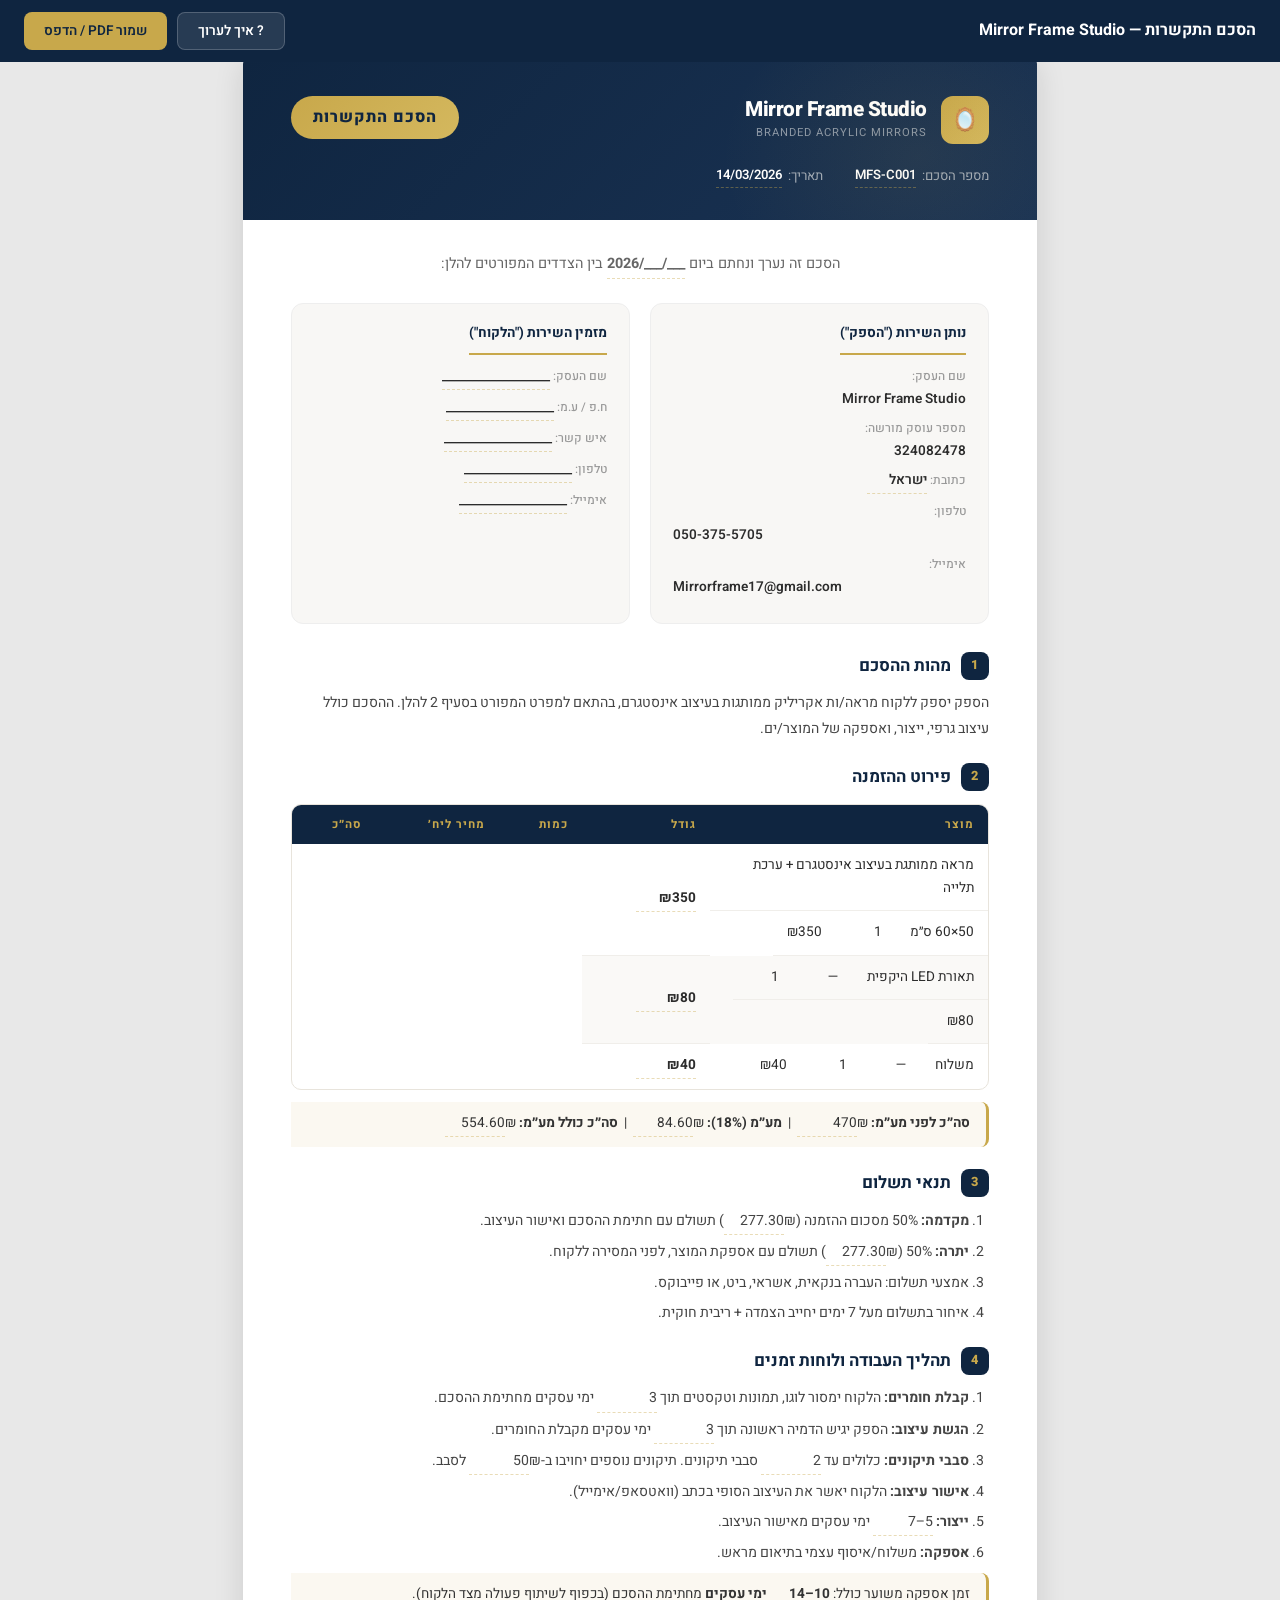
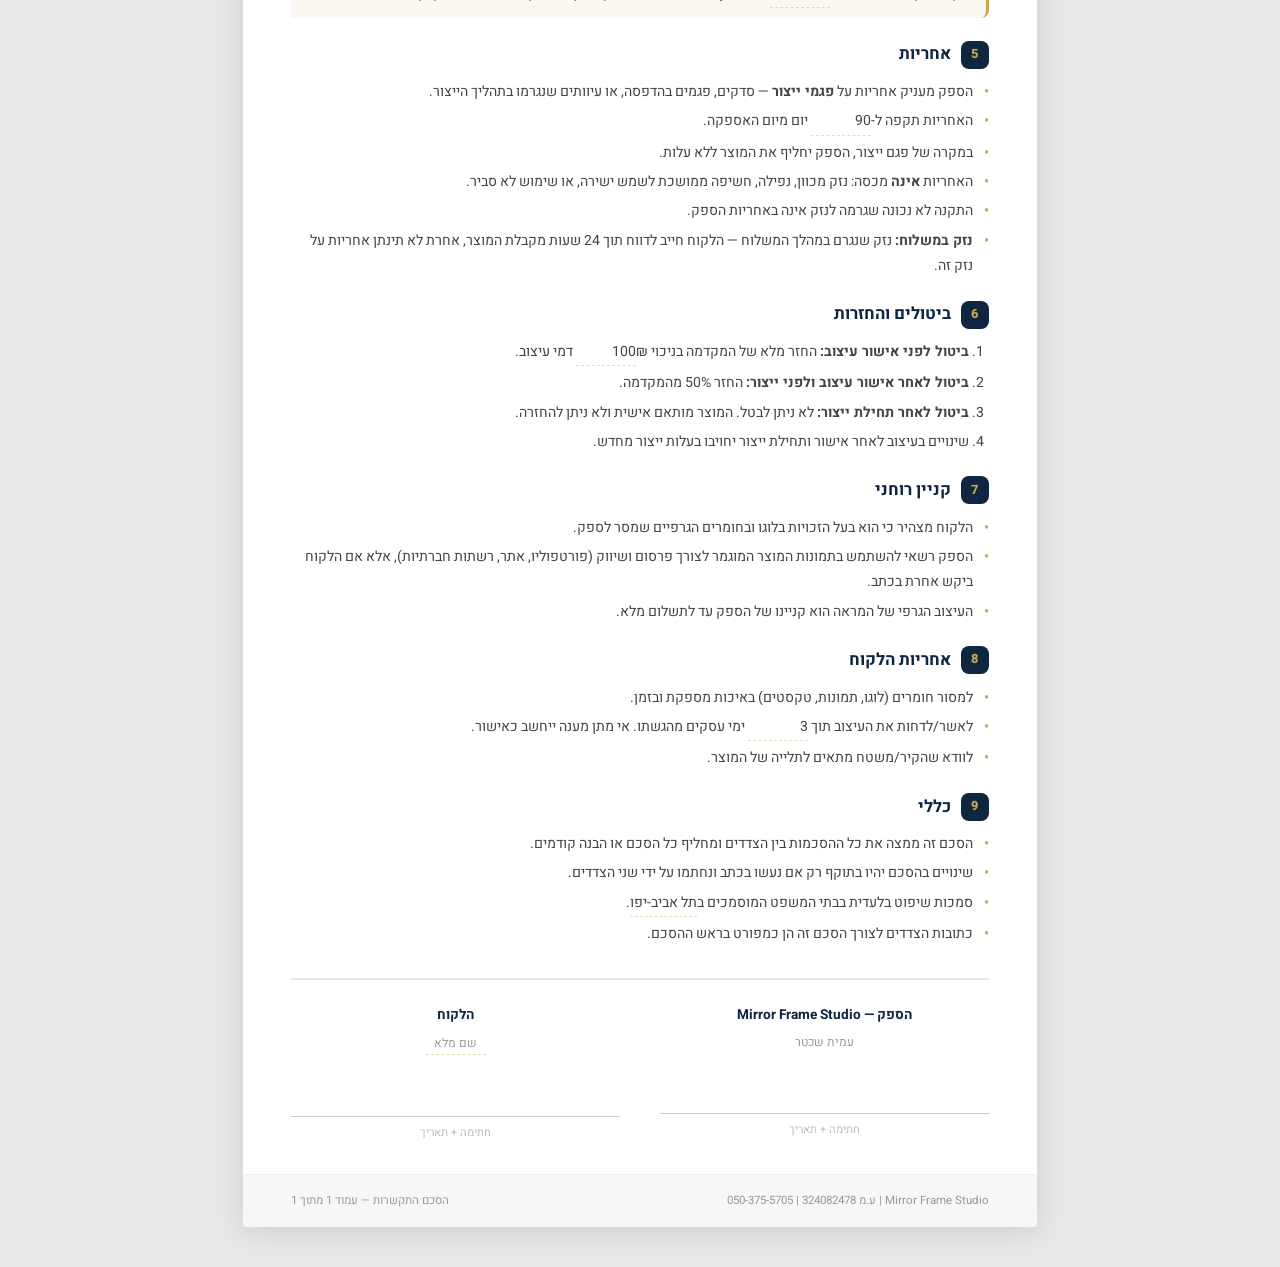
<file: contract-template.html>
<!DOCTYPE html>
<html lang="he" dir="rtl">
<head>
<meta charset="UTF-8">
<meta name="viewport" content="width=device-width, initial-scale=1.0">
<title>הסכם התקשרות — Mirror Frame Studio</title>
<link href="https://fonts.googleapis.com/css2?family=Heebo:wght@300;400;500;600;700;800;900&display=swap" rel="stylesheet">
<style>
@page{size:A4;margin:0}
@media print{
  body{-webkit-print-color-adjust:exact;print-color-adjust:exact}
  .no-print{display:none!important}
  .page{box-shadow:none!important;margin:0!important;border-radius:0!important}
  .page-break{page-break-before:always}
}
*{box-sizing:border-box;margin:0;padding:0}
body{font-family:'Heebo',sans-serif;background:#e8e8e8;color:#2c2c2c;line-height:1.7;font-size:13.5px}

/* Toolbar */
.toolbar{position:fixed;top:0;left:0;right:0;background:#0F2540;color:#fff;padding:12px 24px;display:flex;align-items:center;justify-content:space-between;z-index:100;font-size:.9rem;direction:rtl}
.toolbar-title{font-weight:700;font-size:1rem}
.toolbar-actions{display:flex;gap:10px}
.toolbar-btn{padding:8px 20px;border:none;border-radius:8px;font-family:'Heebo',sans-serif;font-weight:600;font-size:.85rem;cursor:pointer;transition:all .2s}
.btn-print{background:#C8A84B;color:#0F2540}
.btn-print:hover{background:#d4b85e}
.btn-help{background:rgba(255,255,255,.1);color:#fff;border:1px solid rgba(255,255,255,.2)}
.btn-help:hover{background:rgba(255,255,255,.2)}
.toolbar-hint{position:fixed;top:56px;left:20px;background:#fff;color:#333;padding:16px 20px;border-radius:12px;box-shadow:0 4px 24px rgba(0,0,0,.15);font-size:.85rem;line-height:1.8;max-width:320px;display:none;z-index:101;direction:rtl}
.toolbar-hint.show{display:block}

/* Page */
.page{width:210mm;min-height:297mm;background:#fff;margin:60px auto 40px;box-shadow:0 4px 30px rgba(0,0,0,.12);border-radius:4px;position:relative;overflow:hidden;padding:0}

/* Header */
.header{background:linear-gradient(135deg,#0F2540 0%,#1a3354 100%);color:#fff;padding:36px 48px 32px;position:relative;overflow:hidden}
.header::after{content:'';position:absolute;top:-40%;right:-10%;width:50%;height:200%;background:radial-gradient(ellipse,rgba(200,168,75,.08),transparent 70%);pointer-events:none}
.header-top{display:flex;justify-content:space-between;align-items:flex-start}
.logo-area{display:flex;align-items:center;gap:14px}
.logo-icon{width:48px;height:48px;background:linear-gradient(135deg,#C8A84B,#d4b85e);border-radius:12px;display:flex;align-items:center;justify-content:center;font-size:1.4rem}
.logo-text h1{font-size:1.3rem;font-weight:800;letter-spacing:-.5px;line-height:1.2}
.logo-text p{font-size:.7rem;color:rgba(255,255,255,.5);font-weight:400;letter-spacing:1px}
.doc-badge{background:linear-gradient(135deg,#C8A84B,#d4b85e);color:#0F2540;padding:8px 22px;border-radius:50px;font-weight:800;font-size:1rem;letter-spacing:1px}
.header-meta{display:flex;gap:32px;margin-top:20px;font-size:.82rem;color:rgba(255,255,255,.6)}
.header-meta span{display:flex;align-items:center;gap:6px}
.header-meta strong{color:#fff;font-weight:600}

/* Content */
.content{padding:32px 48px}
[contenteditable]{outline:none;border-bottom:1px dashed rgba(200,168,75,.4);padding-bottom:1px;min-width:60px;display:inline-block}
[contenteditable]:focus{border-bottom-color:#C8A84B;background:rgba(200,168,75,.06)}
@media print{[contenteditable]{border-bottom:none}}

/* Parties */
.parties{display:grid;grid-template-columns:1fr 1fr;gap:20px;margin-bottom:28px}
.party-box{background:#f8f7f5;border-radius:12px;padding:18px 22px;border:1px solid #eee}
.party-box h3{font-size:.85rem;font-weight:700;color:#0F2540;margin-bottom:10px;padding-bottom:8px;border-bottom:2px solid #C8A84B;display:inline-block}
.party-field{margin-bottom:6px;font-size:.85rem}
.party-field label{color:#999;font-weight:500;font-size:.75rem}
.party-field .val{font-weight:600;color:#2c2c2c}

/* Sections */
.section{margin-bottom:22px}
.section-num{display:inline-flex;align-items:center;justify-content:center;width:28px;height:28px;background:#0F2540;color:#C8A84B;border-radius:8px;font-size:.8rem;font-weight:800;margin-left:10px;flex-shrink:0}
.section h2{font-size:1.05rem;font-weight:700;color:#0F2540;margin-bottom:10px;display:flex;align-items:center}
.section p,.section li{font-size:.88rem;color:#444;line-height:1.8}
.section ol{padding-right:20px;margin:0}
.section ol li{margin-bottom:4px}
.section ul{list-style:none;padding:0}
.section ul li{padding-right:16px;position:relative;margin-bottom:4px}
.section ul li::before{content:'•';position:absolute;right:0;color:#C8A84B;font-weight:700}
.highlight{background:rgba(200,168,75,.08);border-right:3px solid #C8A84B;padding:10px 16px;border-radius:0 8px 8px 0;margin:8px 0;font-size:.85rem;color:#333}

/* Order details table */
.order-table{width:100%;border-collapse:separate;border-spacing:0;border-radius:10px;overflow:hidden;border:1px solid #e8e4dc;margin:12px 0}
.order-table th{background:#0F2540;color:#C8A84B;padding:10px 14px;font-size:.72rem;font-weight:700;text-transform:uppercase;letter-spacing:1px;text-align:right}
.order-table td{padding:10px 14px;border-bottom:1px solid #f0eeea;font-size:.85rem}
.order-table tr:last-child td{border-bottom:none}
.order-table tr:nth-child(even){background:#faf9f7}

/* Signatures */
.signatures{display:grid;grid-template-columns:1fr 1fr;gap:40px;margin-top:32px;padding-top:24px;border-top:2px solid #e8e4dc}
.sig-box{text-align:center}
.sig-box h4{font-size:.85rem;font-weight:700;color:#0F2540;margin-bottom:4px}
.sig-box p{font-size:.75rem;color:#999;margin-bottom:12px}
.sig-line{border-bottom:1px solid #ccc;height:50px;margin-bottom:6px}
.sig-label{font-size:.7rem;color:#bbb}

/* Footer */
.footer{padding:16px 48px;background:#f8f7f5;border-top:1px solid #eee;display:flex;justify-content:space-between;font-size:.72rem;color:#999}
</style>
</head>
<body>

<!-- Toolbar -->
<div class="toolbar no-print">
  <span class="toolbar-title">הסכם התקשרות — Mirror Frame Studio</span>
  <div class="toolbar-actions">
    <button class="toolbar-btn btn-help" onclick="document.querySelector('.toolbar-hint').classList.toggle('show')">? איך לערוך</button>
    <button class="toolbar-btn btn-print" onclick="window.print()">שמור PDF / הדפס</button>
  </div>
</div>
<div class="toolbar-hint no-print">
  <strong>איך לערוך:</strong><br>
  לחצו על כל טקסט <span style="color:#C8A84B;font-weight:700">עם קו תחתון מקווקו</span> כדי לערוך.<br>
  שדות: שמות, תאריכים, מחירים, פרטי הזמנה.<br><br>
  <strong>לשמור כ-PDF:</strong><br>
  לחצו "שמור PDF" → "Save as PDF" → שמרו.
</div>

<!-- ========== PAGE 1 ========== -->
<div class="page">

  <!-- Header -->
  <div class="header">
    <div class="header-top">
      <div class="logo-area">
        <div class="logo-icon">🪞</div>
        <div class="logo-text">
          <h1>Mirror Frame Studio</h1>
          <p>BRANDED ACRYLIC MIRRORS</p>
        </div>
      </div>
      <div class="doc-badge">הסכם התקשרות</div>
    </div>
    <div class="header-meta">
      <span>מספר הסכם: <strong contenteditable="true">MFS-C001</strong></span>
      <span>תאריך: <strong contenteditable="true">14/03/2026</strong></span>
    </div>
  </div>

  <div class="content">

    <!-- Intro -->
    <p style="font-size:.9rem;color:#666;margin-bottom:24px;text-align:center">
      הסכם זה נערך ונחתם ביום <strong contenteditable="true">___/___/2026</strong> בין הצדדים המפורטים להלן:
    </p>

    <!-- Parties -->
    <div class="parties">
      <div class="party-box">
        <h3>נותן השירות ("הספק")</h3>
        <div class="party-field">
          <label>שם העסק:</label>
          <div class="val">Mirror Frame Studio</div>
        </div>
        <div class="party-field">
          <label>מספר עוסק מורשה:</label>
          <div class="val">324082478</div>
        </div>
        <div class="party-field">
          <label>כתובת:</label>
          <div class="val" contenteditable="true">ישראל</div>
        </div>
        <div class="party-field">
          <label>טלפון:</label>
          <div class="val" dir="ltr">050-375-5705</div>
        </div>
        <div class="party-field">
          <label>אימייל:</label>
          <div class="val" dir="ltr">Mirrorframe17@gmail.com</div>
        </div>
      </div>
      <div class="party-box">
        <h3>מזמין השירות ("הלקוח")</h3>
        <div class="party-field">
          <label>שם העסק:</label>
          <div class="val" contenteditable="true">__________________</div>
        </div>
        <div class="party-field">
          <label>ח.פ / ע.מ:</label>
          <div class="val" contenteditable="true">__________________</div>
        </div>
        <div class="party-field">
          <label>איש קשר:</label>
          <div class="val" contenteditable="true">__________________</div>
        </div>
        <div class="party-field">
          <label>טלפון:</label>
          <div class="val" contenteditable="true" dir="ltr">__________________</div>
        </div>
        <div class="party-field">
          <label>אימייל:</label>
          <div class="val" contenteditable="true" dir="ltr">__________________</div>
        </div>
      </div>
    </div>

    <!-- Section 1 -->
    <div class="section">
      <h2><span class="section-num">1</span>מהות ההסכם</h2>
      <p>הספק יספק ללקוח מראה/ות אקריליק ממותגות בעיצוב אינסטגרם, בהתאם למפרט המפורט בסעיף 2 להלן. ההסכם כולל עיצוב גרפי, ייצור, ואספקה של המוצר/ים.</p>
    </div>

    <!-- Section 2 -->
    <div class="section">
      <h2><span class="section-num">2</span>פירוט ההזמנה</h2>
      <table class="order-table">
        <thead>
          <tr>
            <th style="width:40%">מוצר</th>
            <th>גודל</th>
            <th>כמות</th>
            <th>מחיר ליח׳</th>
            <th>סה״כ</th>
          </tr>
        </thead>
        <tbody>
          <tr>
            <td contenteditable="true">מראה ממותגת בעיצוב אינסטגרם + ערכת תלייה</td>
            <td contenteditable="true">50×60 ס״מ</td>
            <td contenteditable="true">1</td>
            <td contenteditable="true">₪350</td>
            <td><strong contenteditable="true">₪350</strong></td>
          </tr>
          <tr>
            <td contenteditable="true">תאורת LED היקפית</td>
            <td contenteditable="true">—</td>
            <td contenteditable="true">1</td>
            <td contenteditable="true">₪80</td>
            <td><strong contenteditable="true">₪80</strong></td>
          </tr>
          <tr>
            <td contenteditable="true">משלוח</td>
            <td contenteditable="true">—</td>
            <td contenteditable="true">1</td>
            <td contenteditable="true">₪40</td>
            <td><strong contenteditable="true">₪40</strong></td>
          </tr>
        </tbody>
      </table>
      <div class="highlight">
        <strong>סה״כ לפני מע״מ:</strong> ₪<span contenteditable="true">470</span> &nbsp;|&nbsp;
        <strong>מע״מ (18%):</strong> ₪<span contenteditable="true">84.60</span> &nbsp;|&nbsp;
        <strong>סה״כ כולל מע״מ:</strong> ₪<span contenteditable="true">554.60</span>
      </div>
    </div>

    <!-- Section 3 -->
    <div class="section">
      <h2><span class="section-num">3</span>תנאי תשלום</h2>
      <ol>
        <li><strong>מקדמה:</strong> 50% מסכום ההזמנה (₪<span contenteditable="true">277.30</span>) תשולם עם חתימת ההסכם ואישור העיצוב.</li>
        <li><strong>יתרה:</strong> 50% (₪<span contenteditable="true">277.30</span>) תשולם עם אספקת המוצר, לפני המסירה ללקוח.</li>
        <li>אמצעי תשלום: העברה בנקאית, אשראי, ביט, או פייבוקס.</li>
        <li>איחור בתשלום מעל 7 ימים יחייב הצמדה + ריבית חוקית.</li>
      </ol>
    </div>

    <!-- Section 4 -->
    <div class="section">
      <h2><span class="section-num">4</span>תהליך העבודה ולוחות זמנים</h2>
      <ol>
        <li><strong>קבלת חומרים:</strong> הלקוח ימסור לוגו, תמונות וטקסטים תוך <span contenteditable="true">3</span> ימי עסקים מחתימת ההסכם.</li>
        <li><strong>הגשת עיצוב:</strong> הספק יגיש הדמיה ראשונה תוך <span contenteditable="true">3</span> ימי עסקים מקבלת החומרים.</li>
        <li><strong>סבבי תיקונים:</strong> כלולים עד <span contenteditable="true">2</span> סבבי תיקונים. תיקונים נוספים יחויבו ב-₪<span contenteditable="true">50</span> לסבב.</li>
        <li><strong>אישור עיצוב:</strong> הלקוח יאשר את העיצוב הסופי בכתב (וואטסאפ/אימייל).</li>
        <li><strong>ייצור:</strong> <span contenteditable="true">5–7</span> ימי עסקים מאישור העיצוב.</li>
        <li><strong>אספקה:</strong> משלוח/איסוף עצמי בתיאום מראש.</li>
      </ol>
      <div class="highlight">
        זמן אספקה משוער כולל: <strong><span contenteditable="true">10–14</span> ימי עסקים</strong> מחתימת ההסכם (בכפוף לשיתוף פעולה מצד הלקוח).
      </div>
    </div>

    <!-- Section 5 -->
    <div class="section">
      <h2><span class="section-num">5</span>אחריות</h2>
      <ul>
        <li>הספק מעניק אחריות על <strong>פגמי ייצור</strong> — סדקים, פגמים בהדפסה, או עיוותים שנגרמו בתהליך הייצור.</li>
        <li>האחריות תקפה ל-<span contenteditable="true">90</span> יום מיום האספקה.</li>
        <li>במקרה של פגם ייצור, הספק יחליף את המוצר ללא עלות.</li>
        <li>האחריות <strong>אינה</strong> מכסה: נזק מכוון, נפילה, חשיפה ממושכת לשמש ישירה, או שימוש לא סביר.</li>
        <li>התקנה לא נכונה שגרמה לנזק אינה באחריות הספק.</li>
        <li><strong>נזק במשלוח:</strong> נזק שנגרם במהלך המשלוח — הלקוח חייב לדווח תוך 24 שעות מקבלת המוצר, אחרת לא תינתן אחריות על נזק זה.</li>
      </ul>
    </div>

    <!-- Section 6 -->
    <div class="section">
      <h2><span class="section-num">6</span>ביטולים והחזרות</h2>
      <ol>
        <li><strong>ביטול לפני אישור עיצוב:</strong> החזר מלא של המקדמה בניכוי ₪<span contenteditable="true">100</span> דמי עיצוב.</li>
        <li><strong>ביטול לאחר אישור עיצוב ולפני ייצור:</strong> החזר 50% מהמקדמה.</li>
        <li><strong>ביטול לאחר תחילת ייצור:</strong> לא ניתן לבטל. המוצר מותאם אישית ולא ניתן להחזרה.</li>
        <li>שינויים בעיצוב לאחר אישור ותחילת ייצור יחויבו בעלות ייצור מחדש.</li>
      </ol>
    </div>

    <!-- Section 7 -->
    <div class="section">
      <h2><span class="section-num">7</span>קניין רוחני</h2>
      <ul>
        <li>הלקוח מצהיר כי הוא בעל הזכויות בלוגו ובחומרים הגרפיים שמסר לספק.</li>
        <li>הספק רשאי להשתמש בתמונות המוצר המוגמר לצורך פרסום ושיווק (פורטפוליו, אתר, רשתות חברתיות), אלא אם הלקוח ביקש אחרת בכתב.</li>
        <li>העיצוב הגרפי של המראה הוא קניינו של הספק עד לתשלום מלא.</li>
      </ul>
    </div>

    <!-- Section 8 -->
    <div class="section">
      <h2><span class="section-num">8</span>אחריות הלקוח</h2>
      <ul>
        <li>למסור חומרים (לוגו, תמונות, טקסטים) באיכות מספקת ובזמן.</li>
        <li>לאשר/לדחות את העיצוב תוך <span contenteditable="true">3</span> ימי עסקים מהגשתו. אי מתן מענה ייחשב כאישור.</li>
        <li>לוודא שהקיר/משטח מתאים לתלייה של המוצר.</li>
      </ul>
    </div>

    <!-- Section 9 -->
    <div class="section">
      <h2><span class="section-num">9</span>כללי</h2>
      <ul>
        <li>הסכם זה ממצה את כל ההסכמות בין הצדדים ומחליף כל הסכם או הבנה קודמים.</li>
        <li>שינויים בהסכם יהיו בתוקף רק אם נעשו בכתב ונחתמו על ידי שני הצדדים.</li>
        <li>סמכות שיפוט בלעדית בבתי המשפט המוסמכים ב<span contenteditable="true">תל אביב-יפו</span>.</li>
        <li>כתובות הצדדים לצורך הסכם זה הן כמפורט בראש ההסכם.</li>
      </ul>
    </div>

    <!-- Signatures -->
    <div class="signatures">
      <div class="sig-box">
        <h4>הספק — Mirror Frame Studio</h4>
        <p>עמית שכטר</p>
        <div class="sig-line"></div>
        <div class="sig-label">חתימה + תאריך</div>
      </div>
      <div class="sig-box">
        <h4>הלקוח</h4>
        <p contenteditable="true">שם מלא</p>
        <div class="sig-line"></div>
        <div class="sig-label">חתימה + תאריך</div>
      </div>
    </div>

  </div>

  <!-- Footer -->
  <div class="footer">
    <span>Mirror Frame Studio | ע.מ 324082478 | 050-375-5705</span>
    <span>הסכם התקשרות — עמוד 1 מתוך 1</span>
  </div>

</div>

</body>
</html>
</file>
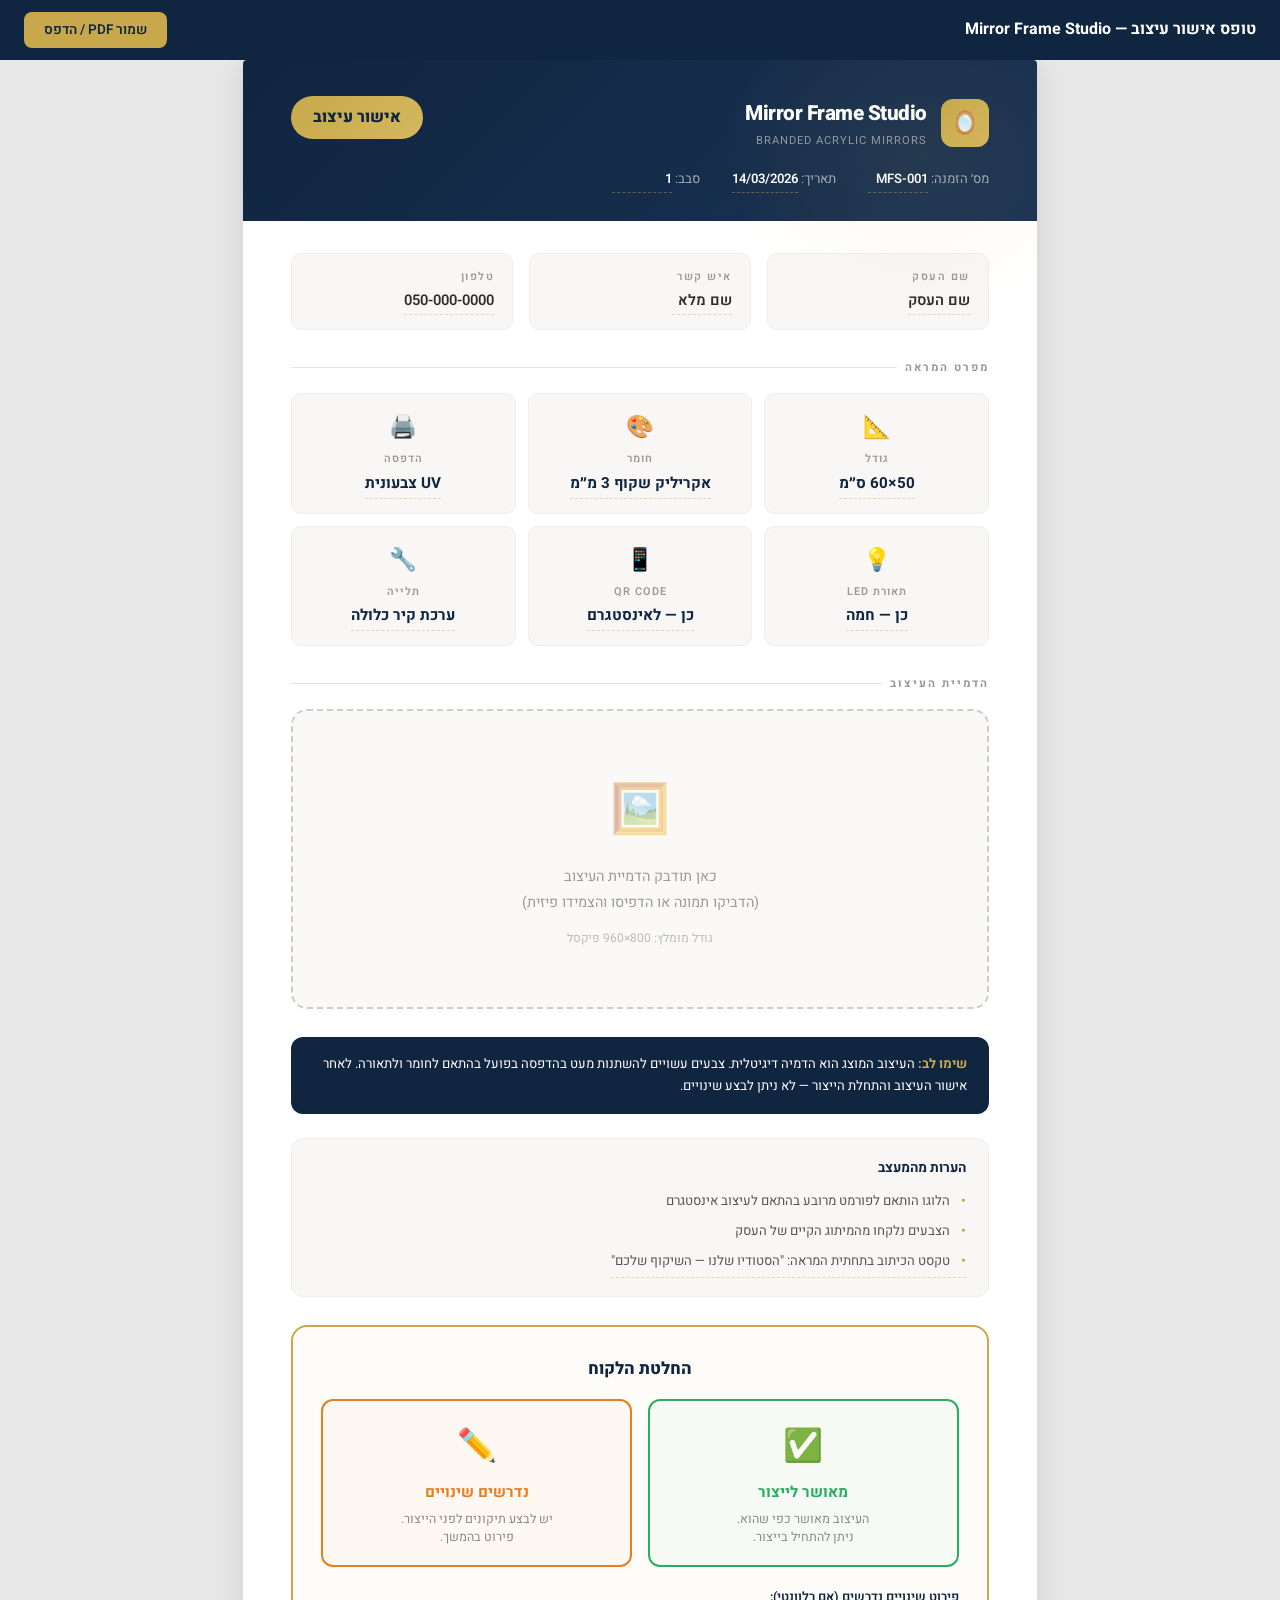
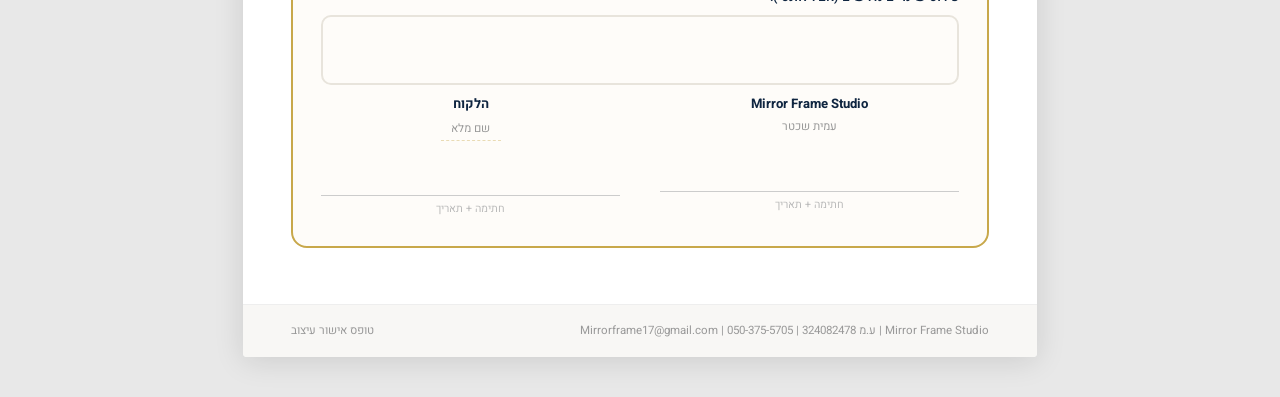
<file: design-approval.html>
<!DOCTYPE html>
<html lang="he" dir="rtl">
<head>
<meta charset="UTF-8">
<meta name="viewport" content="width=device-width, initial-scale=1.0">
<title>אישור עיצוב — Mirror Frame Studio</title>
<link href="https://fonts.googleapis.com/css2?family=Heebo:wght@300;400;500;600;700;800;900&display=swap" rel="stylesheet">
<style>
@page{size:A4;margin:0}
@media print{
  body{-webkit-print-color-adjust:exact;print-color-adjust:exact}
  .no-print{display:none!important}
  .page{box-shadow:none!important;margin:0!important;border-radius:0!important}
}
*{box-sizing:border-box;margin:0;padding:0}
body{font-family:'Heebo',sans-serif;background:#e8e8e8;color:#2c2c2c;line-height:1.7;font-size:13.5px}

/* Toolbar */
.toolbar{position:fixed;top:0;left:0;right:0;background:#0F2540;color:#fff;padding:12px 24px;display:flex;align-items:center;justify-content:space-between;z-index:100;direction:rtl}
.toolbar-title{font-weight:700;font-size:1rem}
.toolbar-btn{padding:8px 20px;border:none;border-radius:8px;font-family:'Heebo',sans-serif;font-weight:600;font-size:.85rem;cursor:pointer;background:#C8A84B;color:#0F2540;transition:all .2s}
.toolbar-btn:hover{background:#d4b85e}

/* Page */
.page{width:210mm;min-height:297mm;background:#fff;margin:60px auto 40px;box-shadow:0 4px 30px rgba(0,0,0,.12);border-radius:4px;position:relative;overflow:hidden}

/* Header */
.header{background:linear-gradient(135deg,#0F2540,#1a3354);color:#fff;padding:36px 48px 28px;position:relative}
.header::after{content:'';position:absolute;top:-40%;right:-10%;width:50%;height:200%;background:radial-gradient(ellipse,rgba(200,168,75,.08),transparent 70%);pointer-events:none}
.header-top{display:flex;justify-content:space-between;align-items:flex-start}
.logo-area{display:flex;align-items:center;gap:14px}
.logo-icon{width:48px;height:48px;background:linear-gradient(135deg,#C8A84B,#d4b85e);border-radius:12px;display:flex;align-items:center;justify-content:center;font-size:1.4rem}
.logo-text h1{font-size:1.3rem;font-weight:800;letter-spacing:-.5px}
.logo-text p{font-size:.7rem;color:rgba(255,255,255,.5);letter-spacing:1px}
.doc-badge{background:linear-gradient(135deg,#C8A84B,#d4b85e);color:#0F2540;padding:8px 22px;border-radius:50px;font-weight:800;font-size:1rem}
.header-meta{display:flex;gap:32px;margin-top:18px;font-size:.82rem;color:rgba(255,255,255,.6)}
.header-meta strong{color:#fff;font-weight:600}
[contenteditable]{outline:none;border-bottom:1px dashed rgba(200,168,75,.4);padding-bottom:1px;min-width:60px;display:inline-block}
[contenteditable]:focus{border-bottom-color:#C8A84B;background:rgba(200,168,75,.06)}
@media print{[contenteditable]{border-bottom:none}}

/* Content */
.content{padding:32px 48px}

/* Client info strip */
.client-strip{display:grid;grid-template-columns:1fr 1fr 1fr;gap:16px;margin-bottom:28px}
.client-item{background:#f8f7f5;border-radius:10px;padding:14px 18px;border:1px solid #eee}
.client-item label{font-size:.68rem;color:#999;text-transform:uppercase;letter-spacing:1.5px;font-weight:600;display:block;margin-bottom:2px}
.client-item .val{font-size:.92rem;font-weight:600;color:#2c2c2c}

/* Section title */
.stitle{font-size:.7rem;color:#999;text-transform:uppercase;letter-spacing:2px;font-weight:700;margin-bottom:16px;display:flex;align-items:center;gap:8px}
.stitle::after{content:'';flex:1;height:1px;background:#e8e4dc}

/* Design specs */
.specs-grid{display:grid;grid-template-columns:1fr 1fr 1fr;gap:12px;margin-bottom:28px}
.spec-card{background:#f8f7f5;border-radius:10px;padding:14px 18px;border:1px solid #eee;text-align:center}
.spec-card .spec-icon{font-size:1.4rem;margin-bottom:4px}
.spec-card .spec-label{font-size:.68rem;color:#999;font-weight:600;text-transform:uppercase;letter-spacing:1px}
.spec-card .spec-val{font-size:.95rem;font-weight:700;color:#0F2540;margin-top:2px}

/* Design preview area */
.preview-area{border:2px dashed #d0ccc4;border-radius:16px;min-height:300px;display:flex;align-items:center;justify-content:center;margin-bottom:28px;background:#faf9f7;position:relative;overflow:hidden;flex-direction:column;gap:12px;padding:40px}
.preview-area .placeholder-icon{font-size:3rem;opacity:.4}
.preview-area .placeholder-text{font-size:.9rem;color:#999;text-align:center;line-height:1.8}
.preview-area .placeholder-hint{font-size:.75rem;color:#bbb}

/* Notes */
.notes-box{background:#f8f7f5;border-radius:12px;padding:18px 22px;border:1px solid #eee;margin-bottom:28px}
.notes-box h4{font-size:.85rem;font-weight:700;color:#0F2540;margin-bottom:6px}
.notes-list{list-style:none;padding:0}
.notes-list li{font-size:.82rem;color:#555;padding:4px 0;padding-right:16px;position:relative;line-height:1.7}
.notes-list li::before{content:'•';position:absolute;right:0;color:#C8A84B;font-weight:700}

/* Approval section */
.approval{border:2px solid #C8A84B;border-radius:16px;padding:28px;background:rgba(200,168,75,.03);margin-bottom:24px}
.approval h3{font-size:1.05rem;font-weight:800;color:#0F2540;margin-bottom:16px;text-align:center}
.approval-options{display:grid;grid-template-columns:1fr 1fr;gap:16px;margin-bottom:20px}
.approval-opt{border:2px solid #e8e4dc;border-radius:12px;padding:18px 20px;text-align:center;cursor:pointer;transition:all .3s}
.approval-opt:hover{border-color:#C8A84B}
.approval-opt .opt-icon{font-size:2rem;margin-bottom:6px}
.approval-opt h4{font-size:.95rem;font-weight:700;color:#0F2540;margin-bottom:4px}
.approval-opt p{font-size:.78rem;color:#888;line-height:1.5}
.approval-opt.approve{border-color:#27ae60;background:rgba(39,174,96,.03)}
.approval-opt.approve h4{color:#27ae60}
.approval-opt.revise{border-color:#e67e22;background:rgba(230,126,34,.03)}
.approval-opt.revise h4{color:#e67e22}

/* Revision notes */
.revision-area{margin-top:16px}
.revision-area label{font-size:.8rem;font-weight:600;color:#0F2540;display:block;margin-bottom:6px}
.revision-box{width:100%;min-height:80px;border:2px solid #e8e4dc;border-radius:10px;padding:12px 16px;font-family:'Heebo',sans-serif;font-size:.88rem;color:#444;line-height:1.7;resize:vertical}
.revision-box:focus{outline:none;border-color:#C8A84B}

/* Signatures */
.signatures{display:grid;grid-template-columns:1fr 1fr;gap:40px;margin-top:8px}
.sig-box{text-align:center}
.sig-box h4{font-size:.82rem;font-weight:700;color:#0F2540;margin-bottom:2px}
.sig-box p{font-size:.72rem;color:#999;margin-bottom:10px}
.sig-line{border-bottom:1px solid #ccc;height:45px;margin-bottom:4px}
.sig-label{font-size:.68rem;color:#bbb}

/* Important notice */
.notice{background:#0F2540;color:#fff;border-radius:12px;padding:16px 22px;margin-bottom:24px;font-size:.82rem;line-height:1.7}
.notice strong{color:#C8A84B}

/* Footer */
.footer{padding:16px 48px;background:#f8f7f5;border-top:1px solid #eee;display:flex;justify-content:space-between;font-size:.72rem;color:#999}
</style>
</head>
<body>

<!-- Toolbar -->
<div class="toolbar no-print">
  <span class="toolbar-title">טופס אישור עיצוב — Mirror Frame Studio</span>
  <button class="toolbar-btn" onclick="window.print()">שמור PDF / הדפס</button>
</div>

<!-- Page -->
<div class="page">

  <!-- Header -->
  <div class="header">
    <div class="header-top">
      <div class="logo-area">
        <div class="logo-icon">🪞</div>
        <div class="logo-text">
          <h1>Mirror Frame Studio</h1>
          <p>BRANDED ACRYLIC MIRRORS</p>
        </div>
      </div>
      <div class="doc-badge">אישור עיצוב</div>
    </div>
    <div class="header-meta">
      <span>מס׳ הזמנה: <strong contenteditable="true">MFS-001</strong></span>
      <span>תאריך: <strong contenteditable="true">14/03/2026</strong></span>
      <span>סבב: <strong contenteditable="true">1</strong></span>
    </div>
  </div>

  <div class="content">

    <!-- Client info -->
    <div class="client-strip">
      <div class="client-item">
        <label>שם העסק</label>
        <div class="val" contenteditable="true">שם העסק</div>
      </div>
      <div class="client-item">
        <label>איש קשר</label>
        <div class="val" contenteditable="true">שם מלא</div>
      </div>
      <div class="client-item">
        <label>טלפון</label>
        <div class="val" contenteditable="true" dir="ltr">050-000-0000</div>
      </div>
    </div>

    <!-- Design Specs -->
    <div class="stitle">מפרט המראה</div>
    <div class="specs-grid">
      <div class="spec-card">
        <div class="spec-icon">📐</div>
        <div class="spec-label">גודל</div>
        <div class="spec-val" contenteditable="true">50×60 ס״מ</div>
      </div>
      <div class="spec-card">
        <div class="spec-icon">🎨</div>
        <div class="spec-label">חומר</div>
        <div class="spec-val" contenteditable="true">אקריליק שקוף 3 מ״מ</div>
      </div>
      <div class="spec-card">
        <div class="spec-icon">🖨️</div>
        <div class="spec-label">הדפסה</div>
        <div class="spec-val" contenteditable="true">UV צבעונית</div>
      </div>
      <div class="spec-card">
        <div class="spec-icon">💡</div>
        <div class="spec-label">תאורת LED</div>
        <div class="spec-val" contenteditable="true">כן — חמה</div>
      </div>
      <div class="spec-card">
        <div class="spec-icon">📱</div>
        <div class="spec-label">QR Code</div>
        <div class="spec-val" contenteditable="true">כן — לאינסטגרם</div>
      </div>
      <div class="spec-card">
        <div class="spec-icon">🔧</div>
        <div class="spec-label">תלייה</div>
        <div class="spec-val" contenteditable="true">ערכת קיר כלולה</div>
      </div>
    </div>

    <!-- Design Preview -->
    <div class="stitle">הדמיית העיצוב</div>
    <div class="preview-area">
      <div class="placeholder-icon">🖼️</div>
      <div class="placeholder-text">
        כאן תודבק הדמיית העיצוב<br>
        (הדביקו תמונה או הדפיסו והצמידו פיזית)
      </div>
      <div class="placeholder-hint">גודל מומלץ: 800×960 פיקסל</div>
    </div>

    <!-- Important notice -->
    <div class="notice">
      <strong>שימו לב:</strong> העיצוב המוצג הוא הדמיה דיגיטלית. צבעים עשויים להשתנות מעט בהדפסה בפועל בהתאם לחומר ולתאורה. לאחר אישור העיצוב והתחלת הייצור — לא ניתן לבצע שינויים.
    </div>

    <!-- Notes -->
    <div class="notes-box">
      <h4>הערות מהמעצב</h4>
      <ul class="notes-list" contenteditable="true">
        <li>הלוגו הותאם לפורמט מרובע בהתאם לעיצוב אינסטגרם</li>
        <li>הצבעים נלקחו מהמיתוג הקיים של העסק</li>
        <li>טקסט הכיתוב בתחתית המראה: "הסטודיו שלנו — השיקוף שלכם"</li>
      </ul>
    </div>

    <!-- Approval Section -->
    <div class="approval">
      <h3>החלטת הלקוח</h3>
      <div class="approval-options">
        <div class="approval-opt approve">
          <div class="opt-icon">✅</div>
          <h4>מאושר לייצור</h4>
          <p>העיצוב מאושר כפי שהוא.<br>ניתן להתחיל בייצור.</p>
        </div>
        <div class="approval-opt revise">
          <div class="opt-icon">✏️</div>
          <h4>נדרשים שינויים</h4>
          <p>יש לבצע תיקונים לפני הייצור.<br>פירוט בהמשך.</p>
        </div>
      </div>

      <div class="revision-area">
        <label>פירוט שינויים נדרשים (אם רלוונטי):</label>
        <div class="revision-box" contenteditable="true" style="min-height:70px"></div>
      </div>

      <!-- Signatures -->
      <div class="signatures">
        <div class="sig-box">
          <h4>Mirror Frame Studio</h4>
          <p>עמית שכטר</p>
          <div class="sig-line"></div>
          <div class="sig-label">חתימה + תאריך</div>
        </div>
        <div class="sig-box">
          <h4>הלקוח</h4>
          <p contenteditable="true">שם מלא</p>
          <div class="sig-line"></div>
          <div class="sig-label">חתימה + תאריך</div>
        </div>
      </div>
    </div>

  </div>

  <!-- Footer -->
  <div class="footer">
    <span>Mirror Frame Studio | ע.מ 324082478 | 050-375-5705 | Mirrorframe17@gmail.com</span>
    <span>טופס אישור עיצוב</span>
  </div>

</div>

</body>
</html>
</file>
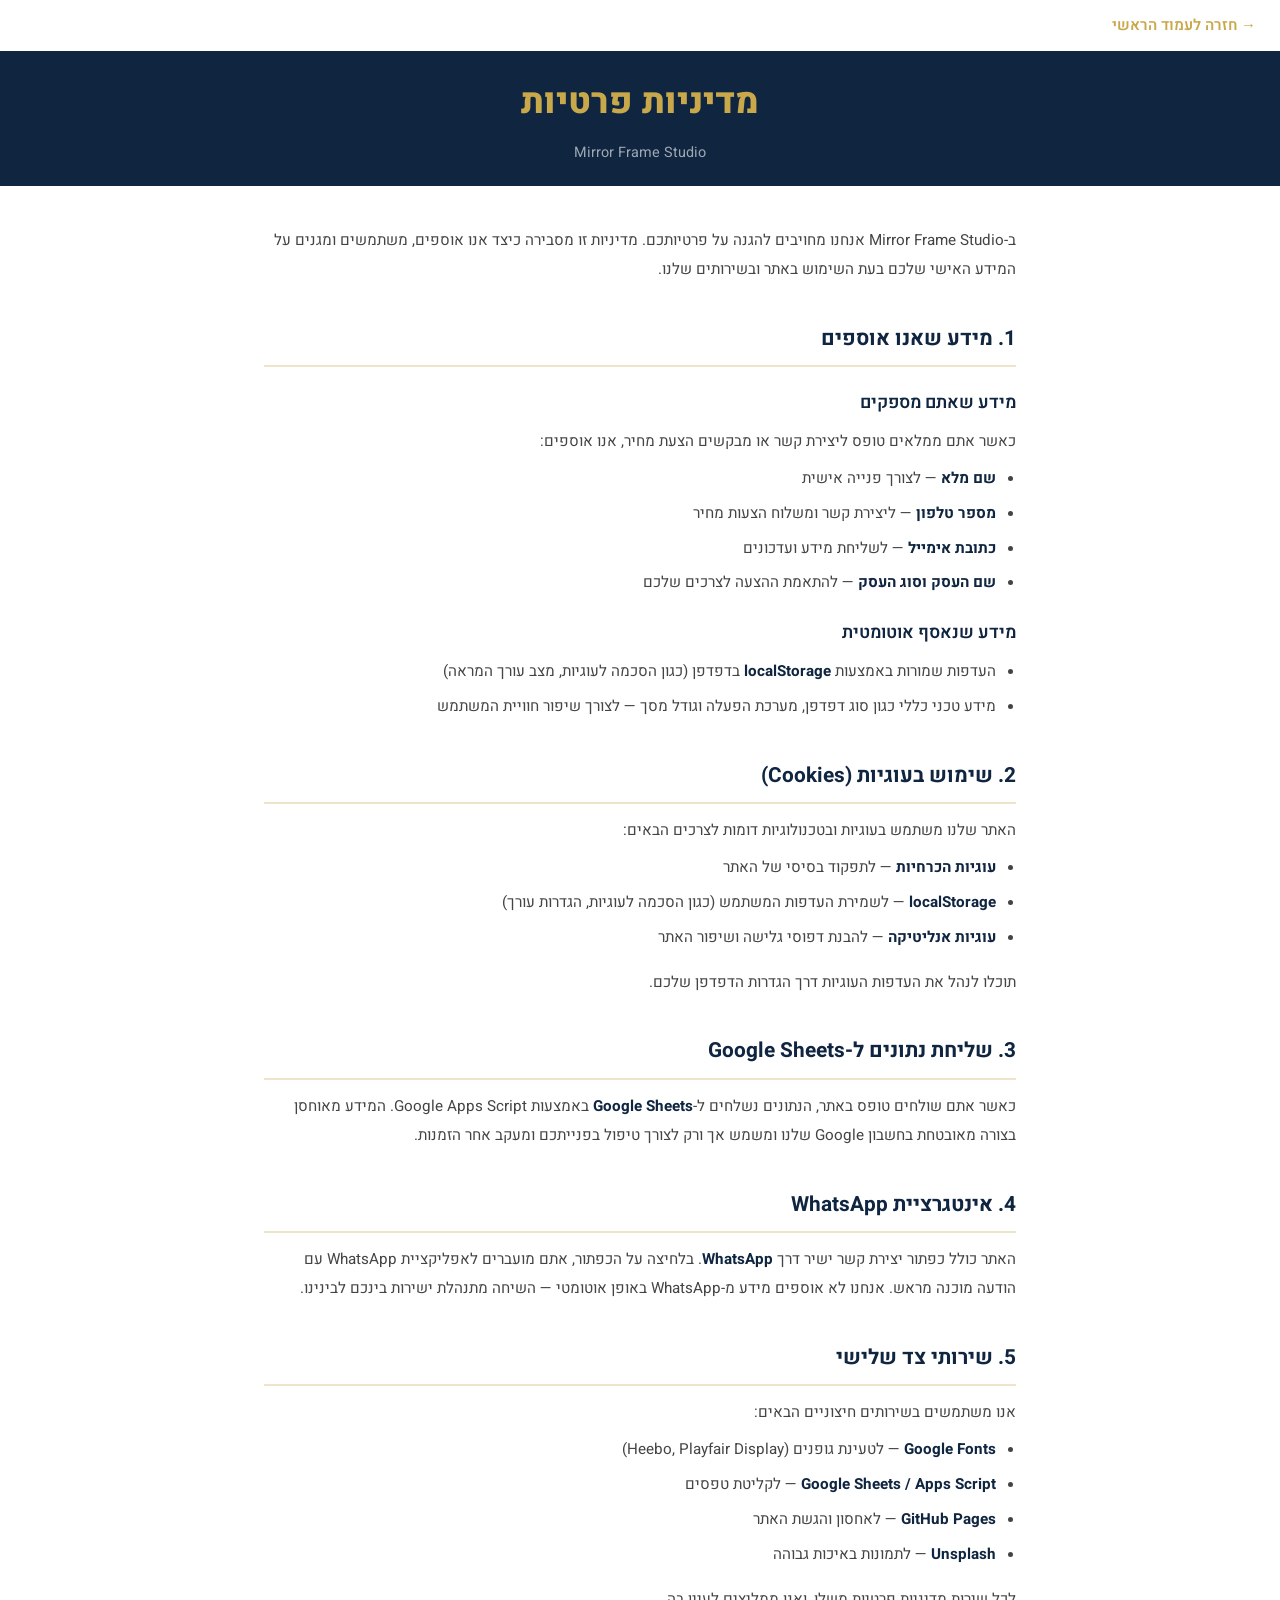
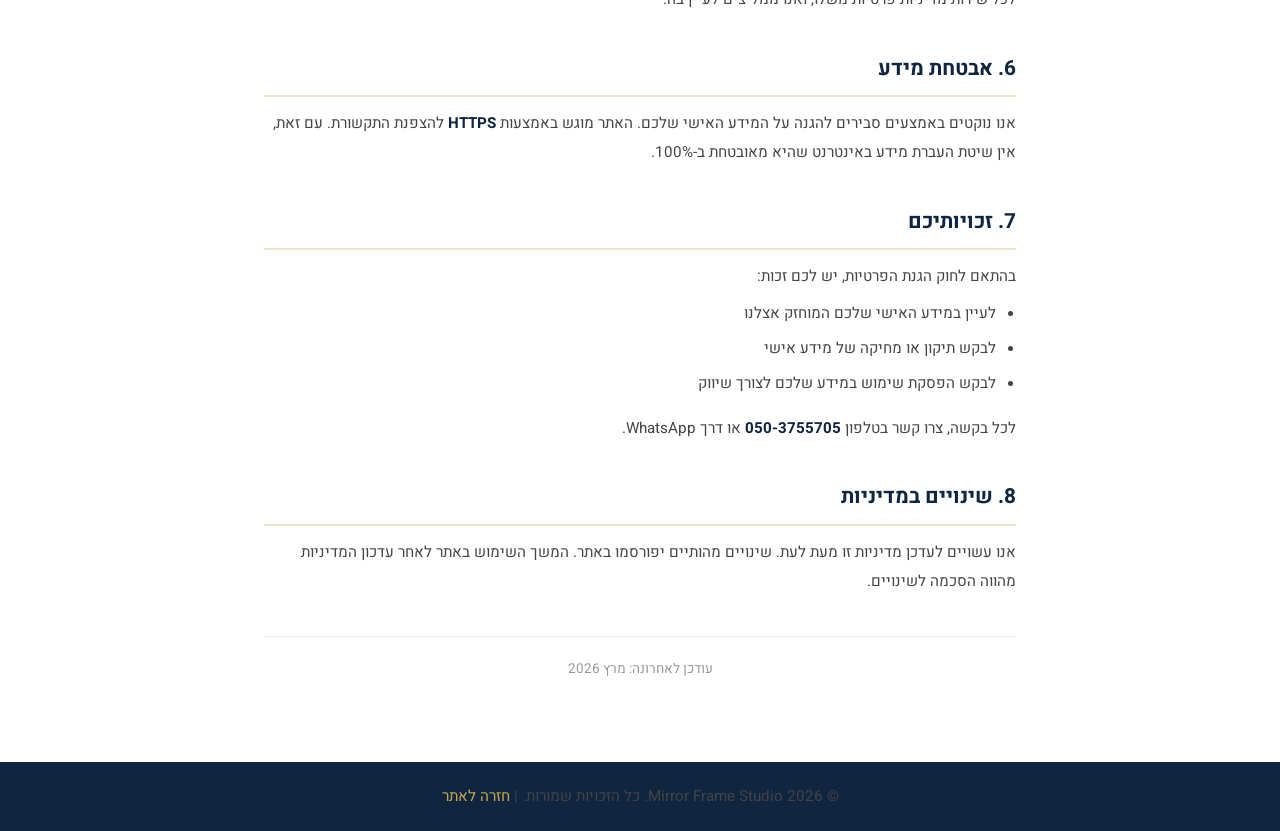
<file: privacy.html>
<!DOCTYPE html>
<html lang="he" dir="rtl">
<head>
<meta charset="UTF-8">
<meta name="viewport" content="width=device-width, initial-scale=1.0">
<title>מדיניות פרטיות — Mirror Frame Studio</title>
<meta name="description" content="מדיניות הפרטיות של Mirror Frame Studio — מידע על איסוף נתונים, עוגיות ושמירה על פרטיותכם.">
<link rel="icon" href="data:image/svg+xml,<svg xmlns='http://www.w3.org/2000/svg' viewBox='0 0 100 100'><text y='.9em' font-size='90'>🪞</text></svg>">
<link rel="canonical" href="https://mirrorframestudio.github.io/mirror-frame-studio/privacy.html">
<link rel="preconnect" href="https://fonts.googleapis.com">
<link rel="preconnect" href="https://fonts.gstatic.com" crossorigin>
<link href="https://fonts.googleapis.com/css2?family=Heebo:wght@400;500;600;700;800&display=swap" rel="stylesheet">
<style>
:root{--navy:#0F2540;--gold:#C8A84B;--white:#ffffff}
*,*::before,*::after{box-sizing:border-box;margin:0;padding:0}
html{scroll-behavior:smooth;font-size:16px}
body{font-family:'Heebo',sans-serif;color:#1a1a1a;background:var(--white);line-height:1.8;padding:0}
.back-link{display:inline-flex;align-items:center;gap:8px;padding:12px 24px;color:var(--gold);text-decoration:none;font-weight:600;font-size:.95rem;transition:color .3s}
.back-link:hover{color:var(--navy)}
header{background:var(--navy);padding:20px 0;text-align:center}
header h1{color:var(--gold);font-size:clamp(1.5rem,3vw,2.2rem);font-weight:800}
header p{color:rgba(255,255,255,.6);font-size:.9rem;margin-top:4px}
.container{max-width:800px;margin:0 auto;padding:40px 24px 80px}
h2{font-size:1.3rem;font-weight:700;color:var(--navy);margin:36px 0 12px;padding-bottom:8px;border-bottom:2px solid rgba(200,168,75,.3)}
h3{font-size:1.1rem;font-weight:600;color:var(--navy);margin:20px 0 8px}
p,li{font-size:.95rem;color:#444;line-height:1.9}
ul{padding-right:20px;margin:8px 0 16px}
li{margin-bottom:6px}
strong{color:var(--navy)}
.update-date{text-align:center;color:#999;font-size:.85rem;margin-top:40px;padding-top:20px;border-top:1px solid #eee}
footer{background:var(--navy);text-align:center;padding:20px;color:rgba(255,255,255,.5);font-size:.8rem}
footer a{color:var(--gold);text-decoration:none}
</style>
</head>
<body>

<a href="index.html" class="back-link">&#8594; חזרה לעמוד הראשי</a>

<header>
  <h1>מדיניות פרטיות</h1>
  <p>Mirror Frame Studio</p>
</header>

<div class="container">

<p>ב-Mirror Frame Studio אנחנו מחויבים להגנה על פרטיותכם. מדיניות זו מסבירה כיצד אנו אוספים, משתמשים ומגנים על המידע האישי שלכם בעת השימוש באתר ובשירותים שלנו.</p>

<h2>1. מידע שאנו אוספים</h2>

<h3>מידע שאתם מספקים</h3>
<p>כאשר אתם ממלאים טופס ליצירת קשר או מבקשים הצעת מחיר, אנו אוספים:</p>
<ul>
  <li><strong>שם מלא</strong> — לצורך פנייה אישית</li>
  <li><strong>מספר טלפון</strong> — ליצירת קשר ומשלוח הצעות מחיר</li>
  <li><strong>כתובת אימייל</strong> — לשליחת מידע ועדכונים</li>
  <li><strong>שם העסק וסוג העסק</strong> — להתאמת ההצעה לצרכים שלכם</li>
</ul>

<h3>מידע שנאסף אוטומטית</h3>
<ul>
  <li>העדפות שמורות באמצעות <strong>localStorage</strong> בדפדפן (כגון הסכמה לעוגיות, מצב עורך המראה)</li>
  <li>מידע טכני כללי כגון סוג דפדפן, מערכת הפעלה וגודל מסך — לצורך שיפור חוויית המשתמש</li>
</ul>

<h2>2. שימוש בעוגיות (Cookies)</h2>
<p>האתר שלנו משתמש בעוגיות ובטכנולוגיות דומות לצרכים הבאים:</p>
<ul>
  <li><strong>עוגיות הכרחיות</strong> — לתפקוד בסיסי של האתר</li>
  <li><strong>localStorage</strong> — לשמירת העדפות המשתמש (כגון הסכמה לעוגיות, הגדרות עורך)</li>
  <li><strong>עוגיות אנליטיקה</strong> — להבנת דפוסי גלישה ושיפור האתר</li>
</ul>
<p>תוכלו לנהל את העדפות העוגיות דרך הגדרות הדפדפן שלכם.</p>

<h2>3. שליחת נתונים ל-Google Sheets</h2>
<p>כאשר אתם שולחים טופס באתר, הנתונים נשלחים ל-<strong>Google Sheets</strong> באמצעות Google Apps Script. המידע מאוחסן בצורה מאובטחת בחשבון Google שלנו ומשמש אך ורק לצורך טיפול בפנייתכם ומעקב אחר הזמנות.</p>

<h2>4. אינטגרציית WhatsApp</h2>
<p>האתר כולל כפתור יצירת קשר ישיר דרך <strong>WhatsApp</strong>. בלחיצה על הכפתור, אתם מועברים לאפליקציית WhatsApp עם הודעה מוכנה מראש. אנחנו לא אוספים מידע מ-WhatsApp באופן אוטומטי — השיחה מתנהלת ישירות בינכם לבינינו.</p>

<h2>5. שירותי צד שלישי</h2>
<p>אנו משתמשים בשירותים חיצוניים הבאים:</p>
<ul>
  <li><strong>Google Fonts</strong> — לטעינת גופנים (Heebo, Playfair Display)</li>
  <li><strong>Google Sheets / Apps Script</strong> — לקליטת טפסים</li>
  <li><strong>GitHub Pages</strong> — לאחסון והגשת האתר</li>
  <li><strong>Unsplash</strong> — לתמונות באיכות גבוהה</li>
</ul>
<p>לכל שירות מדיניות פרטיות משלו, ואנו ממליצים לעיין בה.</p>

<h2>6. אבטחת מידע</h2>
<p>אנו נוקטים באמצעים סבירים להגנה על המידע האישי שלכם. האתר מוגש באמצעות <strong>HTTPS</strong> להצפנת התקשורת. עם זאת, אין שיטת העברת מידע באינטרנט שהיא מאובטחת ב-100%.</p>

<h2>7. זכויותיכם</h2>
<p>בהתאם לחוק הגנת הפרטיות, יש לכם זכות:</p>
<ul>
  <li>לעיין במידע האישי שלכם המוחזק אצלנו</li>
  <li>לבקש תיקון או מחיקה של מידע אישי</li>
  <li>לבקש הפסקת שימוש במידע שלכם לצורך שיווק</li>
</ul>
<p>לכל בקשה, צרו קשר בטלפון <strong>050-3755705</strong> או דרך WhatsApp.</p>

<h2>8. שינויים במדיניות</h2>
<p>אנו עשויים לעדכן מדיניות זו מעת לעת. שינויים מהותיים יפורסמו באתר. המשך השימוש באתר לאחר עדכון המדיניות מהווה הסכמה לשינויים.</p>

<p class="update-date">עודכן לאחרונה: מרץ 2026</p>

</div>

<footer>
  <p>&copy; 2026 Mirror Frame Studio. כל הזכויות שמורות. | <a href="index.html">חזרה לאתר</a></p>
</footer>

</body>
</html>
</file>
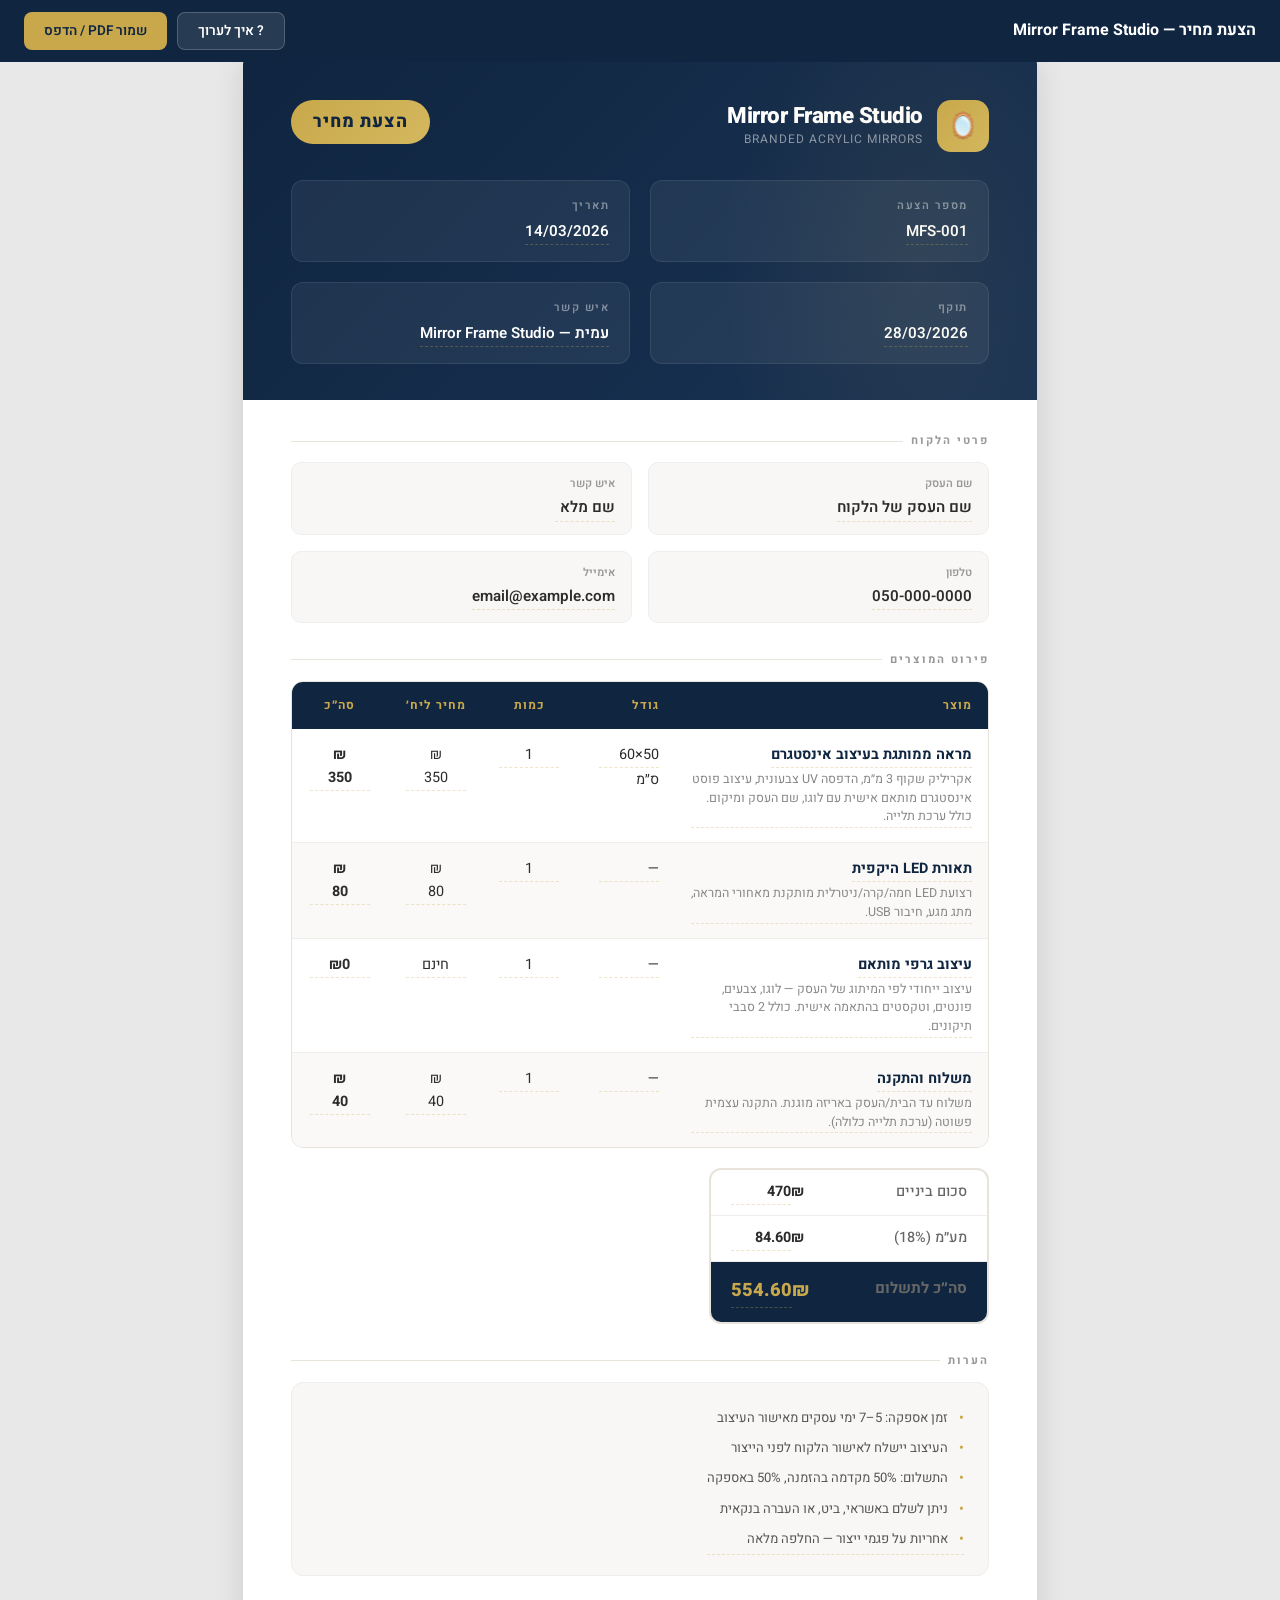
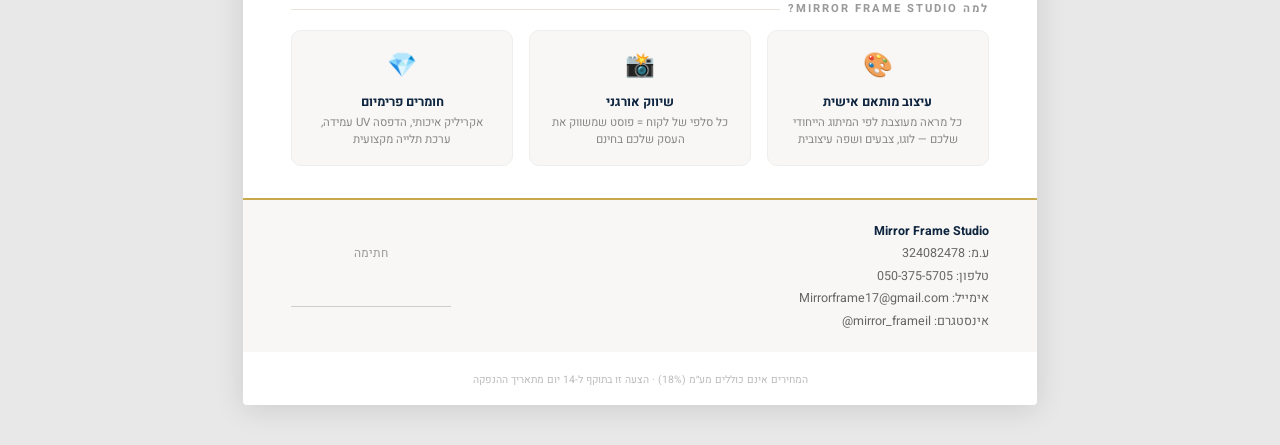
<file: quote-template.html>
<!DOCTYPE html>
<html lang="he" dir="rtl">
<head>
<meta charset="UTF-8">
<meta name="viewport" content="width=device-width, initial-scale=1.0">
<title>הצעת מחיר — Mirror Frame Studio</title>
<link href="https://fonts.googleapis.com/css2?family=Heebo:wght@300;400;500;600;700;800;900&display=swap" rel="stylesheet">
<style>
/* ========== PRINT / PDF SETTINGS ========== */
@page{size:A4;margin:0}
@media print{
  body{-webkit-print-color-adjust:exact;print-color-adjust:exact}
  .no-print{display:none!important}
  .page{box-shadow:none!important;margin:0!important;border-radius:0!important}
}

/* ========== BASE ========== */
*{box-sizing:border-box;margin:0;padding:0}
body{font-family:'Heebo',sans-serif;background:#e8e8e8;color:#2c2c2c;line-height:1.6;font-size:14px}

/* ========== TOOLBAR (not printed) ========== */
.toolbar{position:fixed;top:0;left:0;right:0;background:#0F2540;color:#fff;padding:12px 24px;display:flex;align-items:center;justify-content:space-between;z-index:100;font-size:.9rem;direction:rtl}
.toolbar-title{font-weight:700;font-size:1rem}
.toolbar-actions{display:flex;gap:10px}
.toolbar-btn{padding:8px 20px;border:none;border-radius:8px;font-family:'Heebo',sans-serif;font-weight:600;font-size:.85rem;cursor:pointer;transition:all .2s}
.btn-print{background:#C8A84B;color:#0F2540}
.btn-print:hover{background:#d4b85e}
.btn-help{background:rgba(255,255,255,.1);color:#fff;border:1px solid rgba(255,255,255,.2)}
.btn-help:hover{background:rgba(255,255,255,.2)}
.toolbar-hint{position:fixed;top:56px;left:20px;background:#fff;color:#333;padding:16px 20px;border-radius:12px;box-shadow:0 4px 24px rgba(0,0,0,.15);font-size:.85rem;line-height:1.8;max-width:320px;display:none;z-index:101;direction:rtl}
.toolbar-hint.show{display:block}

/* ========== PAGE ========== */
.page{width:210mm;min-height:297mm;background:#fff;margin:60px auto 40px;box-shadow:0 4px 30px rgba(0,0,0,.12);border-radius:4px;position:relative;overflow:hidden}

/* ========== HEADER ========== */
.header{background:linear-gradient(135deg,#0F2540 0%,#1a3354 100%);color:#fff;padding:40px 48px 36px;position:relative;overflow:hidden}
.header::after{content:'';position:absolute;top:-40%;right:-10%;width:50%;height:200%;background:radial-gradient(ellipse,rgba(200,168,75,.08),transparent 70%);pointer-events:none}
.header-top{display:flex;justify-content:space-between;align-items:flex-start;margin-bottom:28px}
.logo-area{display:flex;align-items:center;gap:14px}
.logo-icon{width:52px;height:52px;background:linear-gradient(135deg,#C8A84B,#d4b85e);border-radius:14px;display:flex;align-items:center;justify-content:center;font-size:1.6rem}
.logo-text h1{font-size:1.4rem;font-weight:800;letter-spacing:-.5px;line-height:1.2}
.logo-text p{font-size:.75rem;color:rgba(255,255,255,.5);font-weight:400;letter-spacing:1px}
.quote-badge{background:linear-gradient(135deg,#C8A84B,#d4b85e);color:#0F2540;padding:8px 22px;border-radius:50px;font-weight:800;font-size:1.1rem;letter-spacing:1px}
.header-details{display:grid;grid-template-columns:1fr 1fr;gap:20px}
.detail-box{background:rgba(255,255,255,.06);border:1px solid rgba(255,255,255,.08);border-radius:12px;padding:16px 20px}
.detail-box label{font-size:.7rem;color:rgba(255,255,255,.45);text-transform:uppercase;letter-spacing:1.5px;font-weight:600;display:block;margin-bottom:4px}
.detail-box .value{font-size:.95rem;font-weight:600;color:#fff}
[contenteditable]{outline:none;border-bottom:1px dashed rgba(200,168,75,.3);padding-bottom:1px;min-width:60px;display:inline-block}
[contenteditable]:focus{border-bottom-color:#C8A84B;background:rgba(200,168,75,.05)}
@media print{[contenteditable]{border-bottom:none}}

/* ========== CLIENT INFO ========== */
.client-section{padding:32px 48px 0}
.section-label{font-size:.7rem;color:#999;text-transform:uppercase;letter-spacing:2px;font-weight:700;margin-bottom:12px;display:flex;align-items:center;gap:8px}
.section-label::after{content:'';flex:1;height:1px;background:#e8e4dc}
.client-grid{display:grid;grid-template-columns:1fr 1fr;gap:16px}
.client-field{padding:12px 16px;background:#f8f7f5;border-radius:10px;border:1px solid #eee}
.client-field label{font-size:.7rem;color:#999;font-weight:600;display:block;margin-bottom:2px}
.client-field .value{font-size:.95rem;font-weight:600;color:#2c2c2c}

/* ========== PRODUCTS TABLE ========== */
.products-section{padding:28px 48px 0}
.products-table{width:100%;border-collapse:separate;border-spacing:0;border-radius:12px;overflow:hidden;border:1px solid #e8e4dc}
.products-table thead th{background:#0F2540;color:#C8A84B;padding:14px 16px;font-size:.75rem;font-weight:700;text-transform:uppercase;letter-spacing:1px;text-align:right}
.products-table thead th:last-child,.products-table thead th:nth-child(4),.products-table thead th:nth-child(3){text-align:center}
.products-table tbody td{padding:14px 16px;border-bottom:1px solid #f0eeea;font-size:.9rem;vertical-align:top}
.products-table tbody tr:last-child td{border-bottom:none}
.products-table tbody tr:nth-child(even){background:#faf9f7}
.products-table tbody td:last-child,.products-table tbody td:nth-child(4),.products-table tbody td:nth-child(3){text-align:center}
.product-name{font-weight:700;color:#0F2540;margin-bottom:2px}
.product-desc{font-size:.78rem;color:#888;line-height:1.5}

/* ========== TOTALS ========== */
.totals-section{padding:20px 48px 0;display:flex;justify-content:flex-start}
.totals-box{min-width:280px;border:2px solid #e8e4dc;border-radius:12px;overflow:hidden}
.total-row{display:flex;justify-content:space-between;padding:10px 20px;font-size:.9rem}
.total-row:not(:last-child){border-bottom:1px solid #f0eeea}
.total-row.grand{background:#0F2540;color:#fff;padding:14px 20px}
.total-row.grand .total-label{font-weight:700;font-size:.95rem}
.total-row.grand .total-value{font-weight:800;font-size:1.15rem;color:#C8A84B}
.total-label{color:#666;font-weight:500}
.total-value{font-weight:700;color:#2c2c2c}

/* ========== NOTES ========== */
.notes-section{padding:28px 48px 0}
.notes-box{background:#f8f7f5;border-radius:12px;padding:20px 24px;border:1px solid #eee}
.notes-box h4{font-size:.85rem;font-weight:700;color:#0F2540;margin-bottom:8px}
.notes-list{list-style:none;padding:0}
.notes-list li{font-size:.82rem;color:#555;padding:4px 0;padding-right:16px;position:relative;line-height:1.7}
.notes-list li::before{content:'•';position:absolute;right:0;color:#C8A84B;font-weight:700}

/* ========== TERMS ========== */
.terms-section{padding:24px 48px 0}
.terms-grid{display:grid;grid-template-columns:repeat(3,1fr);gap:16px}
.term-card{text-align:center;padding:16px;background:#f8f7f5;border-radius:10px;border:1px solid #eee}
.term-icon{font-size:1.5rem;margin-bottom:6px}
.term-card h5{font-size:.8rem;font-weight:700;color:#0F2540;margin-bottom:2px}
.term-card p{font-size:.72rem;color:#888;line-height:1.5}

/* ========== FOOTER ========== */
.footer{margin-top:32px;padding:20px 48px;background:#f8f7f5;border-top:2px solid #C8A84B;display:flex;justify-content:space-between;align-items:center}
.footer-contact{font-size:.78rem;color:#666;line-height:1.8}
.footer-contact strong{color:#0F2540}
.footer-sign{text-align:center}
.footer-sign p{font-size:.75rem;color:#999;margin-bottom:4px}
.sign-line{width:160px;border-bottom:1px solid #ccc;height:40px}
.footer-stamp{font-size:.65rem;color:#bbb;margin-top:20px;text-align:center;padding-bottom:16px}

/* ========== VALIDITY RIBBON ========== */
.validity{position:absolute;top:20px;left:-36px;background:#C8A84B;color:#0F2540;padding:6px 40px;font-size:.7rem;font-weight:700;transform:rotate(-45deg);letter-spacing:1px;box-shadow:0 2px 8px rgba(0,0,0,.1)}
</style>
</head>
<body>

<!-- ========== TOOLBAR (won't print) ========== -->
<div class="toolbar no-print">
  <span class="toolbar-title">הצעת מחיר — Mirror Frame Studio</span>
  <div class="toolbar-actions">
    <button class="toolbar-btn btn-help" onclick="document.querySelector('.toolbar-hint').classList.toggle('show')">? איך לערוך</button>
    <button class="toolbar-btn btn-print" onclick="window.print()">שמור PDF / הדפס</button>
  </div>
</div>
<div class="toolbar-hint no-print">
  <strong>איך לערוך:</strong><br>
  לחצו על כל טקסט <span style="color:#C8A84B;font-weight:700">מודגש בזהב</span> כדי לערוך אותו.<br>
  שדות ניתנים לעריכה: שם לקוח, טלפון, מוצרים, מחירים, הערות...<br><br>
  <strong>לשמור כ-PDF:</strong><br>
  לחצו "שמור PDF" → בחרו "Save as PDF" כמדפסת → שמרו.<br><br>
  <strong>טיפ:</strong> ניתן להוסיף/למחוק שורות בטבלה ישירות.
</div>

<!-- ========== PAGE ========== -->
<div class="page">

  <!-- Validity ribbon -->
  <div class="validity">בתוקף 14 יום</div>

  <!-- ========== HEADER ========== -->
  <div class="header">
    <div class="header-top">
      <div class="logo-area">
        <div class="logo-icon">🪞</div>
        <div class="logo-text">
          <h1>Mirror Frame Studio</h1>
          <p>BRANDED ACRYLIC MIRRORS</p>
        </div>
      </div>
      <div class="quote-badge">הצעת מחיר</div>
    </div>
    <div class="header-details">
      <div class="detail-box">
        <label>מספר הצעה</label>
        <div class="value"><span contenteditable="true">MFS-001</span></div>
      </div>
      <div class="detail-box">
        <label>תאריך</label>
        <div class="value"><span contenteditable="true">14/03/2026</span></div>
      </div>
      <div class="detail-box">
        <label>תוקף</label>
        <div class="value"><span contenteditable="true">28/03/2026</span></div>
      </div>
      <div class="detail-box">
        <label>איש קשר</label>
        <div class="value"><span contenteditable="true">עמית — Mirror Frame Studio</span></div>
      </div>
    </div>
  </div>

  <!-- ========== CLIENT INFO ========== -->
  <div class="client-section">
    <div class="section-label">פרטי הלקוח</div>
    <div class="client-grid">
      <div class="client-field">
        <label>שם העסק</label>
        <div class="value"><span contenteditable="true">שם העסק של הלקוח</span></div>
      </div>
      <div class="client-field">
        <label>איש קשר</label>
        <div class="value"><span contenteditable="true">שם מלא</span></div>
      </div>
      <div class="client-field">
        <label>טלפון</label>
        <div class="value"><span contenteditable="true" dir="ltr">050-000-0000</span></div>
      </div>
      <div class="client-field">
        <label>אימייל</label>
        <div class="value"><span contenteditable="true" dir="ltr">email@example.com</span></div>
      </div>
    </div>
  </div>

  <!-- ========== PRODUCTS TABLE ========== -->
  <div class="products-section">
    <div class="section-label">פירוט המוצרים</div>
    <table class="products-table">
      <thead>
        <tr>
          <th style="width:45%">מוצר</th>
          <th>גודל</th>
          <th>כמות</th>
          <th>מחיר ליח׳</th>
          <th>סה״כ</th>
        </tr>
      </thead>
      <tbody>
        <tr>
          <td>
            <div class="product-name" contenteditable="true">מראה ממותגת בעיצוב אינסטגרם</div>
            <div class="product-desc" contenteditable="true">אקריליק שקוף 3 מ״מ, הדפסה UV צבעונית, עיצוב פוסט אינסטגרם מותאם אישית עם לוגו, שם העסק ומיקום. כולל ערכת תלייה.</div>
          </td>
          <td><span contenteditable="true">50×60</span> ס״מ</td>
          <td><span contenteditable="true">1</span></td>
          <td>₪<span contenteditable="true">350</span></td>
          <td><strong>₪<span contenteditable="true">350</span></strong></td>
        </tr>
        <tr>
          <td>
            <div class="product-name" contenteditable="true">תאורת LED היקפית</div>
            <div class="product-desc" contenteditable="true">רצועת LED חמה/קרה/ניטרלית מותקנת מאחורי המראה, מתג מגע, חיבור USB.</div>
          </td>
          <td><span contenteditable="true">—</span></td>
          <td><span contenteditable="true">1</span></td>
          <td>₪<span contenteditable="true">80</span></td>
          <td><strong>₪<span contenteditable="true">80</span></strong></td>
        </tr>
        <tr>
          <td>
            <div class="product-name" contenteditable="true">עיצוב גרפי מותאם</div>
            <div class="product-desc" contenteditable="true">עיצוב ייחודי לפי המיתוג של העסק — לוגו, צבעים, פונטים, וטקסטים בהתאמה אישית. כולל 2 סבבי תיקונים.</div>
          </td>
          <td><span contenteditable="true">—</span></td>
          <td><span contenteditable="true">1</span></td>
          <td><span contenteditable="true">חינם</span></td>
          <td><strong><span contenteditable="true">₪0</span></strong></td>
        </tr>
        <tr>
          <td>
            <div class="product-name" contenteditable="true">משלוח והתקנה</div>
            <div class="product-desc" contenteditable="true">משלוח עד הבית/העסק באריזה מוגנת. התקנה עצמית פשוטה (ערכת תלייה כלולה).</div>
          </td>
          <td><span contenteditable="true">—</span></td>
          <td><span contenteditable="true">1</span></td>
          <td>₪<span contenteditable="true">40</span></td>
          <td><strong>₪<span contenteditable="true">40</span></strong></td>
        </tr>
      </tbody>
    </table>
  </div>

  <!-- ========== TOTALS ========== -->
  <div class="totals-section">
    <div class="totals-box">
      <div class="total-row">
        <span class="total-label">סכום ביניים</span>
        <span class="total-value">₪<span contenteditable="true">470</span></span>
      </div>
      <div class="total-row">
        <span class="total-label">מע״מ (18%)</span>
        <span class="total-value">₪<span contenteditable="true">84.60</span></span>
      </div>
      <div class="total-row grand">
        <span class="total-label">סה״כ לתשלום</span>
        <span class="total-value">₪<span contenteditable="true">554.60</span></span>
      </div>
    </div>
  </div>

  <!-- ========== NOTES ========== -->
  <div class="notes-section">
    <div class="section-label">הערות</div>
    <div class="notes-box">
      <ul class="notes-list" contenteditable="true">
        <li>זמן אספקה: 5–7 ימי עסקים מאישור העיצוב</li>
        <li>העיצוב יישלח לאישור הלקוח לפני הייצור</li>
        <li>התשלום: 50% מקדמה בהזמנה, 50% באספקה</li>
        <li>ניתן לשלם באשראי, ביט, או העברה בנקאית</li>
        <li>אחריות על פגמי ייצור — החלפה מלאה</li>
      </ul>
    </div>
  </div>

  <!-- ========== TERMS ========== -->
  <div class="terms-section">
    <div class="section-label">למה Mirror Frame Studio?</div>
    <div class="terms-grid">
      <div class="term-card">
        <div class="term-icon">🎨</div>
        <h5>עיצוב מותאם אישית</h5>
        <p>כל מראה מעוצבת לפי המיתוג הייחודי שלכם — לוגו, צבעים ושפה עיצובית</p>
      </div>
      <div class="term-card">
        <div class="term-icon">📸</div>
        <h5>שיווק אורגני</h5>
        <p>כל סלפי של לקוח = פוסט שמשווק את העסק שלכם בחינם</p>
      </div>
      <div class="term-card">
        <div class="term-icon">💎</div>
        <h5>חומרים פרימיום</h5>
        <p>אקריליק איכותי, הדפסה UV עמידה, ערכת תלייה מקצועית</p>
      </div>
    </div>
  </div>

  <!-- ========== FOOTER ========== -->
  <div class="footer">
    <div class="footer-contact">
      <strong>Mirror Frame Studio</strong><br>
      ע.מ: 324082478<br>
      טלפון: <span dir="ltr">050-375-5705</span><br>
      אימייל: <span dir="ltr">Mirrorframe17@gmail.com</span><br>
      אינסטגרם: <span dir="ltr">@mirror_frameil</span>
    </div>
    <div class="footer-sign">
      <p>חתימה</p>
      <div class="sign-line"></div>
    </div>
  </div>

  <div class="footer-stamp">
    המחירים אינם כוללים מע״מ (18%) · הצעה זו בתוקף ל-14 יום מתאריך ההנפקה
  </div>

</div>

</body>
</html>
</file>
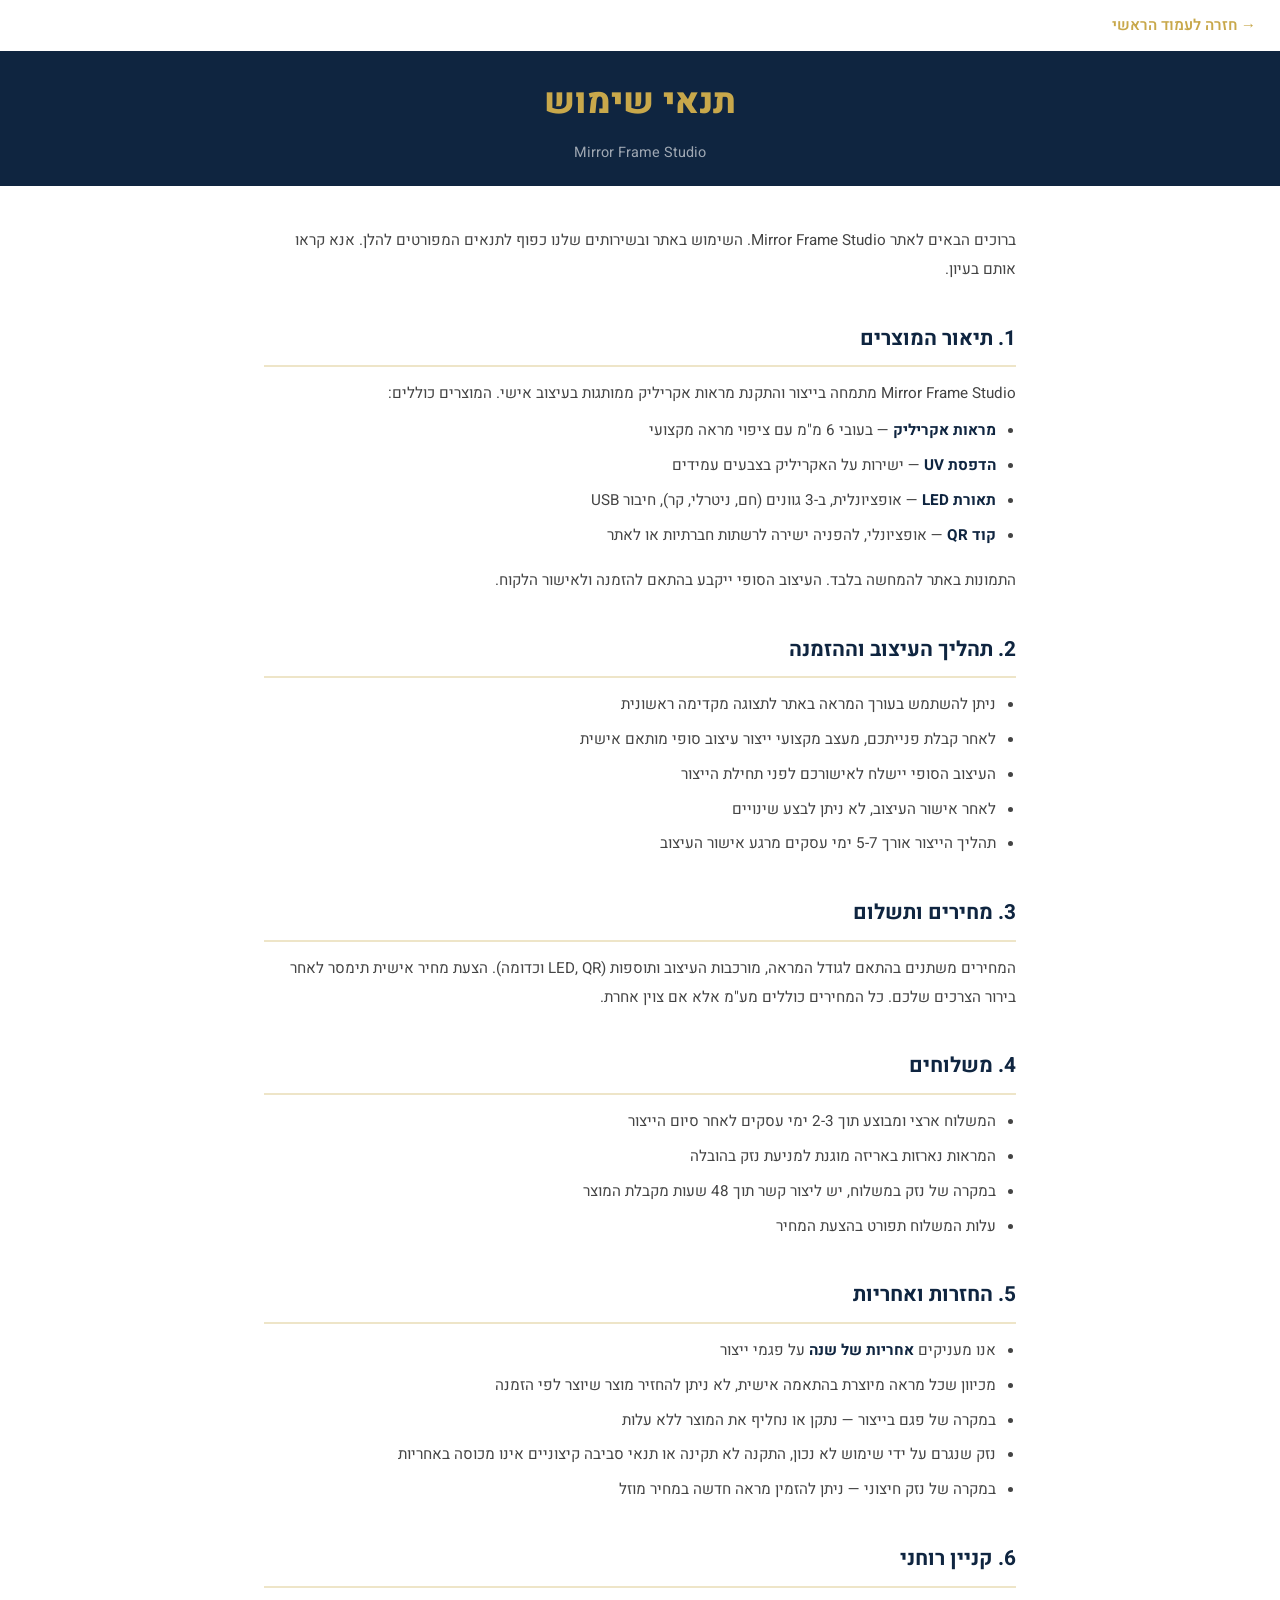
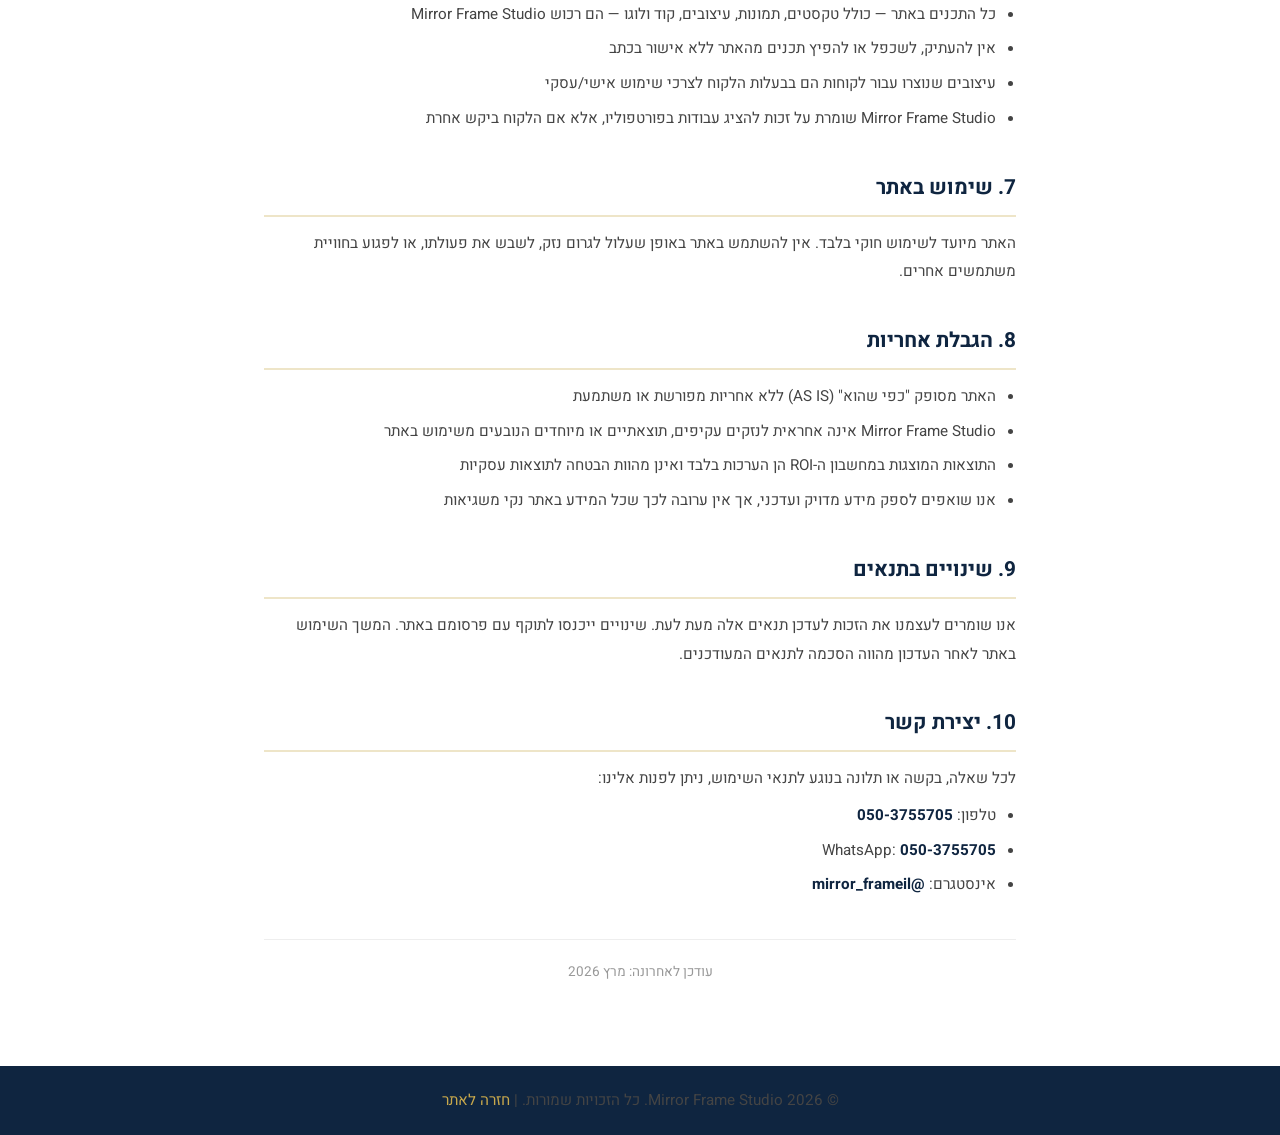
<file: terms.html>
<!DOCTYPE html>
<html lang="he" dir="rtl">
<head>
<meta charset="UTF-8">
<meta name="viewport" content="width=device-width, initial-scale=1.0">
<title>תנאי שימוש — Mirror Frame Studio</title>
<meta name="description" content="תנאי השימוש של Mirror Frame Studio — מידע על מוצרים, הזמנות, משלוחים ואחריות.">
<link rel="icon" href="data:image/svg+xml,<svg xmlns='http://www.w3.org/2000/svg' viewBox='0 0 100 100'><text y='.9em' font-size='90'>🪞</text></svg>">
<link rel="canonical" href="https://mirrorframestudio.github.io/mirror-frame-studio/terms.html">
<link rel="preconnect" href="https://fonts.googleapis.com">
<link rel="preconnect" href="https://fonts.gstatic.com" crossorigin>
<link href="https://fonts.googleapis.com/css2?family=Heebo:wght@400;500;600;700;800&display=swap" rel="stylesheet">
<style>
:root{--navy:#0F2540;--gold:#C8A84B;--white:#ffffff}
*,*::before,*::after{box-sizing:border-box;margin:0;padding:0}
html{scroll-behavior:smooth;font-size:16px}
body{font-family:'Heebo',sans-serif;color:#1a1a1a;background:var(--white);line-height:1.8;padding:0}
.back-link{display:inline-flex;align-items:center;gap:8px;padding:12px 24px;color:var(--gold);text-decoration:none;font-weight:600;font-size:.95rem;transition:color .3s}
.back-link:hover{color:var(--navy)}
header{background:var(--navy);padding:20px 0;text-align:center}
header h1{color:var(--gold);font-size:clamp(1.5rem,3vw,2.2rem);font-weight:800}
header p{color:rgba(255,255,255,.6);font-size:.9rem;margin-top:4px}
.container{max-width:800px;margin:0 auto;padding:40px 24px 80px}
h2{font-size:1.3rem;font-weight:700;color:var(--navy);margin:36px 0 12px;padding-bottom:8px;border-bottom:2px solid rgba(200,168,75,.3)}
h3{font-size:1.1rem;font-weight:600;color:var(--navy);margin:20px 0 8px}
p,li{font-size:.95rem;color:#444;line-height:1.9}
ul{padding-right:20px;margin:8px 0 16px}
li{margin-bottom:6px}
strong{color:var(--navy)}
.update-date{text-align:center;color:#999;font-size:.85rem;margin-top:40px;padding-top:20px;border-top:1px solid #eee}
footer{background:var(--navy);text-align:center;padding:20px;color:rgba(255,255,255,.5);font-size:.8rem}
footer a{color:var(--gold);text-decoration:none}
</style>
</head>
<body>

<a href="index.html" class="back-link">&#8594; חזרה לעמוד הראשי</a>

<header>
  <h1>תנאי שימוש</h1>
  <p>Mirror Frame Studio</p>
</header>

<div class="container">

<p>ברוכים הבאים לאתר Mirror Frame Studio. השימוש באתר ובשירותים שלנו כפוף לתנאים המפורטים להלן. אנא קראו אותם בעיון.</p>

<h2>1. תיאור המוצרים</h2>
<p>Mirror Frame Studio מתמחה בייצור והתקנת מראות אקריליק ממותגות בעיצוב אישי. המוצרים כוללים:</p>
<ul>
  <li><strong>מראות אקריליק</strong> — בעובי 6 מ"מ עם ציפוי מראה מקצועי</li>
  <li><strong>הדפסת UV</strong> — ישירות על האקריליק בצבעים עמידים</li>
  <li><strong>תאורת LED</strong> — אופציונלית, ב-3 גוונים (חם, ניטרלי, קר), חיבור USB</li>
  <li><strong>קוד QR</strong> — אופציונלי, להפניה ישירה לרשתות חברתיות או לאתר</li>
</ul>
<p>התמונות באתר להמחשה בלבד. העיצוב הסופי ייקבע בהתאם להזמנה ולאישור הלקוח.</p>

<h2>2. תהליך העיצוב וההזמנה</h2>
<ul>
  <li>ניתן להשתמש בעורך המראה באתר לתצוגה מקדימה ראשונית</li>
  <li>לאחר קבלת פנייתכם, מעצב מקצועי ייצור עיצוב סופי מותאם אישית</li>
  <li>העיצוב הסופי יישלח לאישורכם לפני תחילת הייצור</li>
  <li>לאחר אישור העיצוב, לא ניתן לבצע שינויים</li>
  <li>תהליך הייצור אורך 5-7 ימי עסקים מרגע אישור העיצוב</li>
</ul>

<h2>3. מחירים ותשלום</h2>
<p>המחירים משתנים בהתאם לגודל המראה, מורכבות העיצוב ותוספות (LED, QR וכדומה). הצעת מחיר אישית תימסר לאחר בירור הצרכים שלכם. כל המחירים כוללים מע"מ אלא אם צוין אחרת.</p>

<h2>4. משלוחים</h2>
<ul>
  <li>המשלוח ארצי ומבוצע תוך 2-3 ימי עסקים לאחר סיום הייצור</li>
  <li>המראות נארזות באריזה מוגנת למניעת נזק בהובלה</li>
  <li>במקרה של נזק במשלוח, יש ליצור קשר תוך 48 שעות מקבלת המוצר</li>
  <li>עלות המשלוח תפורט בהצעת המחיר</li>
</ul>

<h2>5. החזרות ואחריות</h2>
<ul>
  <li>אנו מעניקים <strong>אחריות של שנה</strong> על פגמי ייצור</li>
  <li>מכיוון שכל מראה מיוצרת בהתאמה אישית, לא ניתן להחזיר מוצר שיוצר לפי הזמנה</li>
  <li>במקרה של פגם בייצור — נתקן או נחליף את המוצר ללא עלות</li>
  <li>נזק שנגרם על ידי שימוש לא נכון, התקנה לא תקינה או תנאי סביבה קיצוניים אינו מכוסה באחריות</li>
  <li>במקרה של נזק חיצוני — ניתן להזמין מראה חדשה במחיר מוזל</li>
</ul>

<h2>6. קניין רוחני</h2>
<ul>
  <li>כל התכנים באתר — כולל טקסטים, תמונות, עיצובים, קוד ולוגו — הם רכוש Mirror Frame Studio</li>
  <li>אין להעתיק, לשכפל או להפיץ תכנים מהאתר ללא אישור בכתב</li>
  <li>עיצובים שנוצרו עבור לקוחות הם בבעלות הלקוח לצרכי שימוש אישי/עסקי</li>
  <li>Mirror Frame Studio שומרת על זכות להציג עבודות בפורטפוליו, אלא אם הלקוח ביקש אחרת</li>
</ul>

<h2>7. שימוש באתר</h2>
<p>האתר מיועד לשימוש חוקי בלבד. אין להשתמש באתר באופן שעלול לגרום נזק, לשבש את פעולתו, או לפגוע בחוויית משתמשים אחרים.</p>

<h2>8. הגבלת אחריות</h2>
<ul>
  <li>האתר מסופק "כפי שהוא" (AS IS) ללא אחריות מפורשת או משתמעת</li>
  <li>Mirror Frame Studio אינה אחראית לנזקים עקיפים, תוצאתיים או מיוחדים הנובעים משימוש באתר</li>
  <li>התוצאות המוצגות במחשבון ה-ROI הן הערכות בלבד ואינן מהוות הבטחה לתוצאות עסקיות</li>
  <li>אנו שואפים לספק מידע מדויק ועדכני, אך אין ערובה לכך שכל המידע באתר נקי משגיאות</li>
</ul>

<h2>9. שינויים בתנאים</h2>
<p>אנו שומרים לעצמנו את הזכות לעדכן תנאים אלה מעת לעת. שינויים ייכנסו לתוקף עם פרסומם באתר. המשך השימוש באתר לאחר העדכון מהווה הסכמה לתנאים המעודכנים.</p>

<h2>10. יצירת קשר</h2>
<p>לכל שאלה, בקשה או תלונה בנוגע לתנאי השימוש, ניתן לפנות אלינו:</p>
<ul>
  <li>טלפון: <strong>050-3755705</strong></li>
  <li>WhatsApp: <strong>050-3755705</strong></li>
  <li>אינסטגרם: <strong>@mirror_frameil</strong></li>
</ul>

<p class="update-date">עודכן לאחרונה: מרץ 2026</p>

</div>

<footer>
  <p>&copy; 2026 Mirror Frame Studio. כל הזכויות שמורות. | <a href="index.html">חזרה לאתר</a></p>
</footer>

</body>
</html>
</file>
